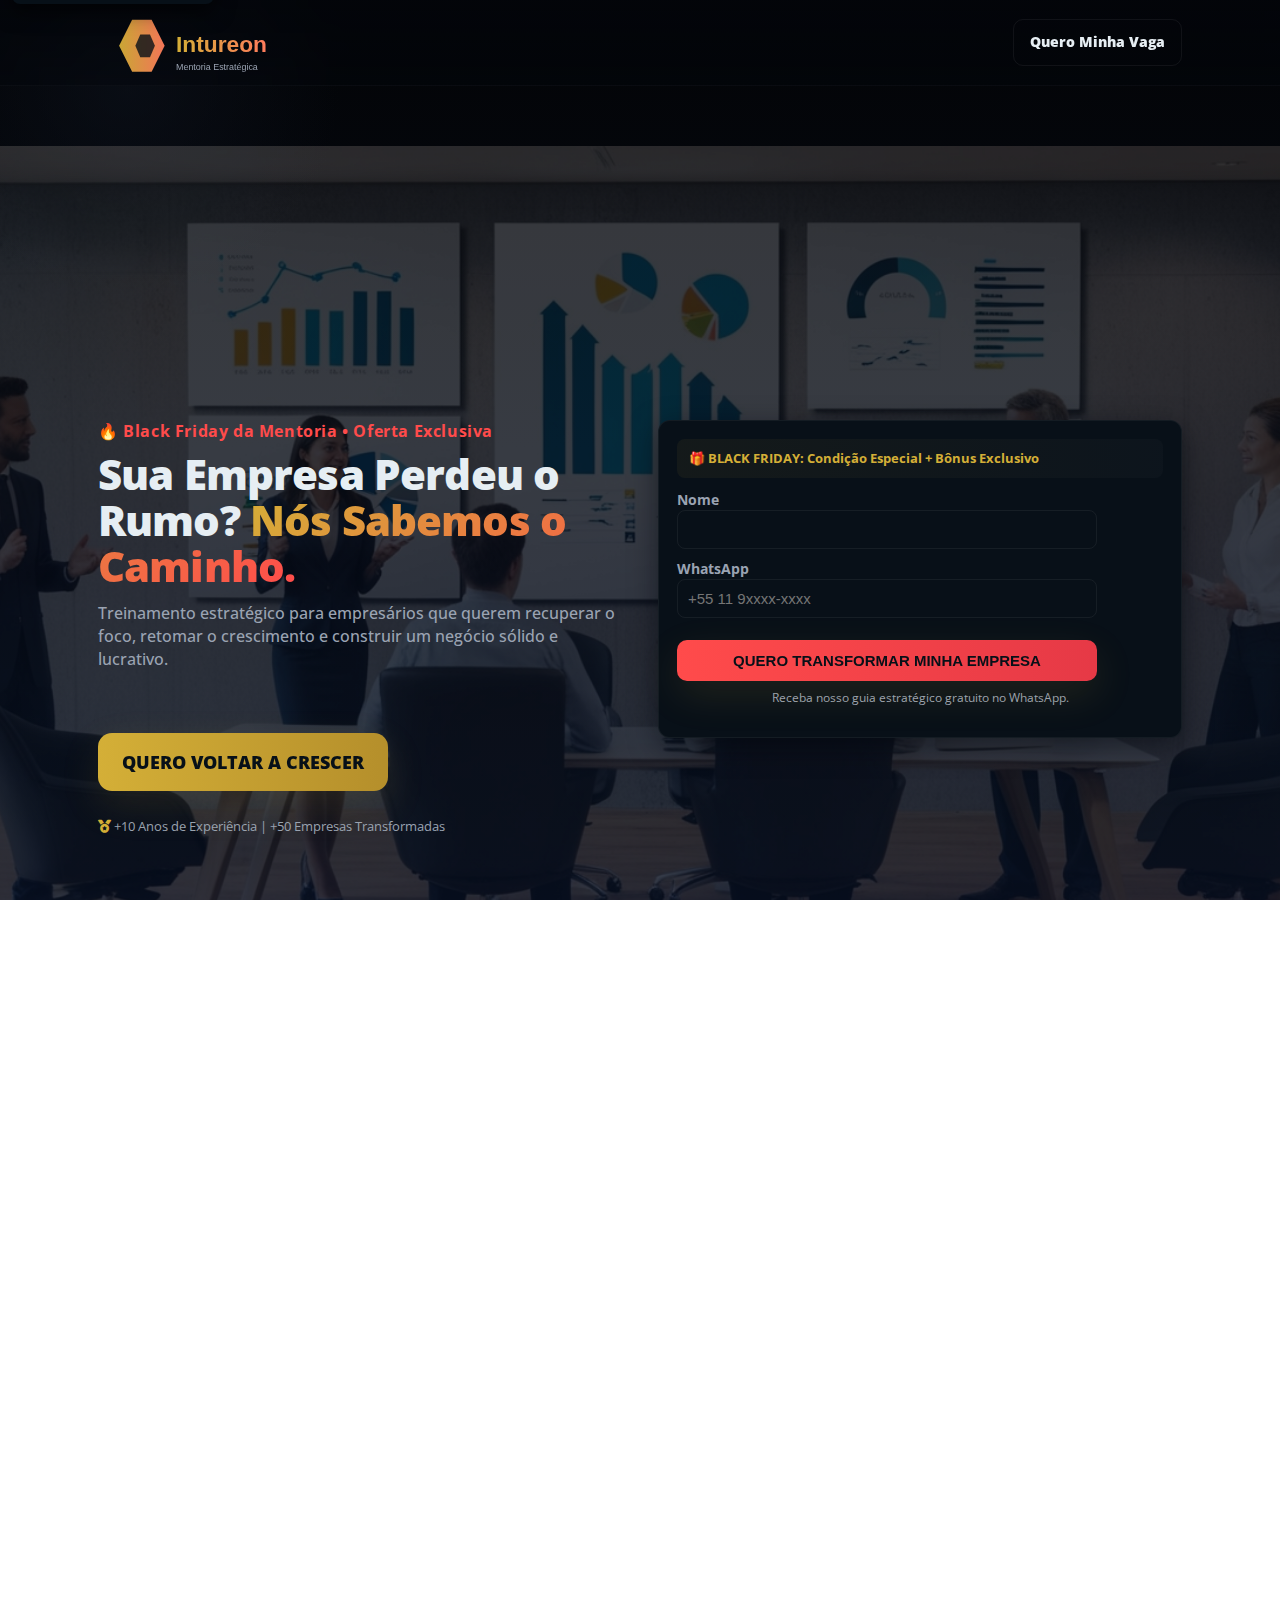
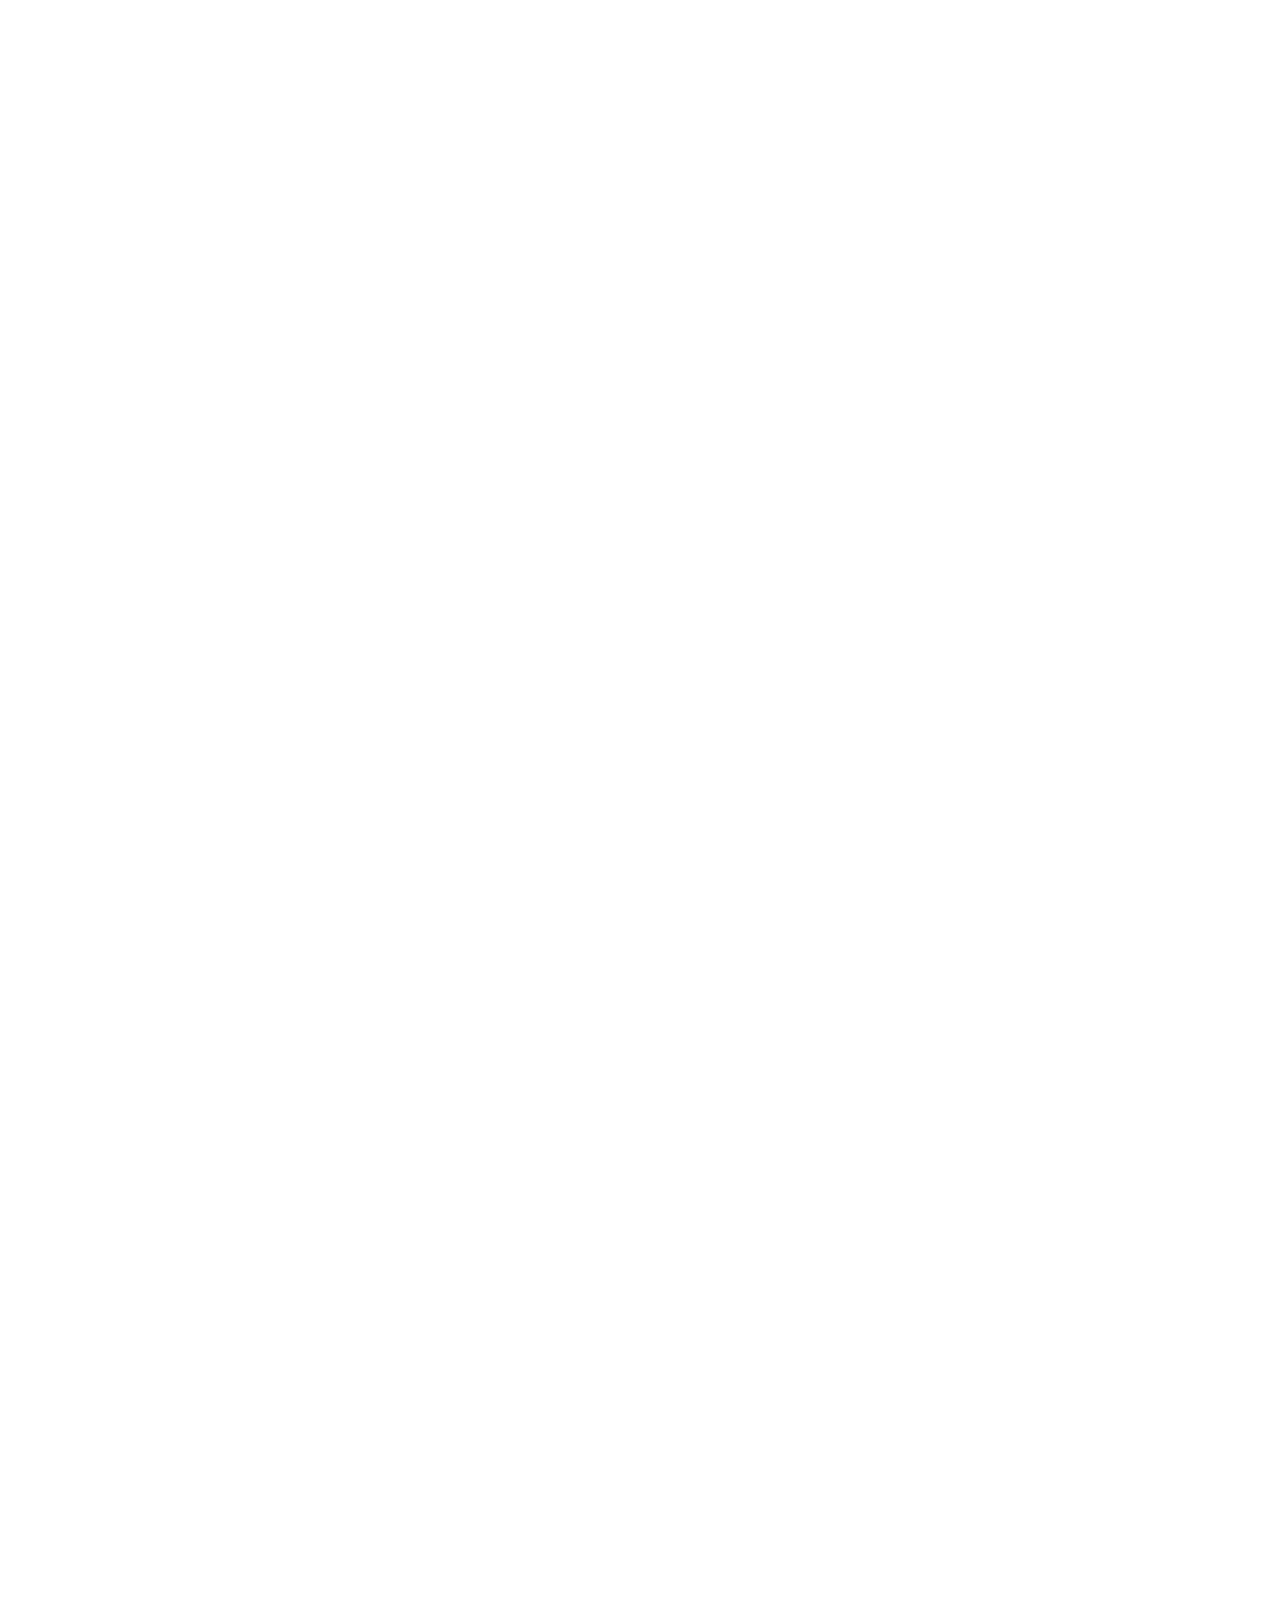
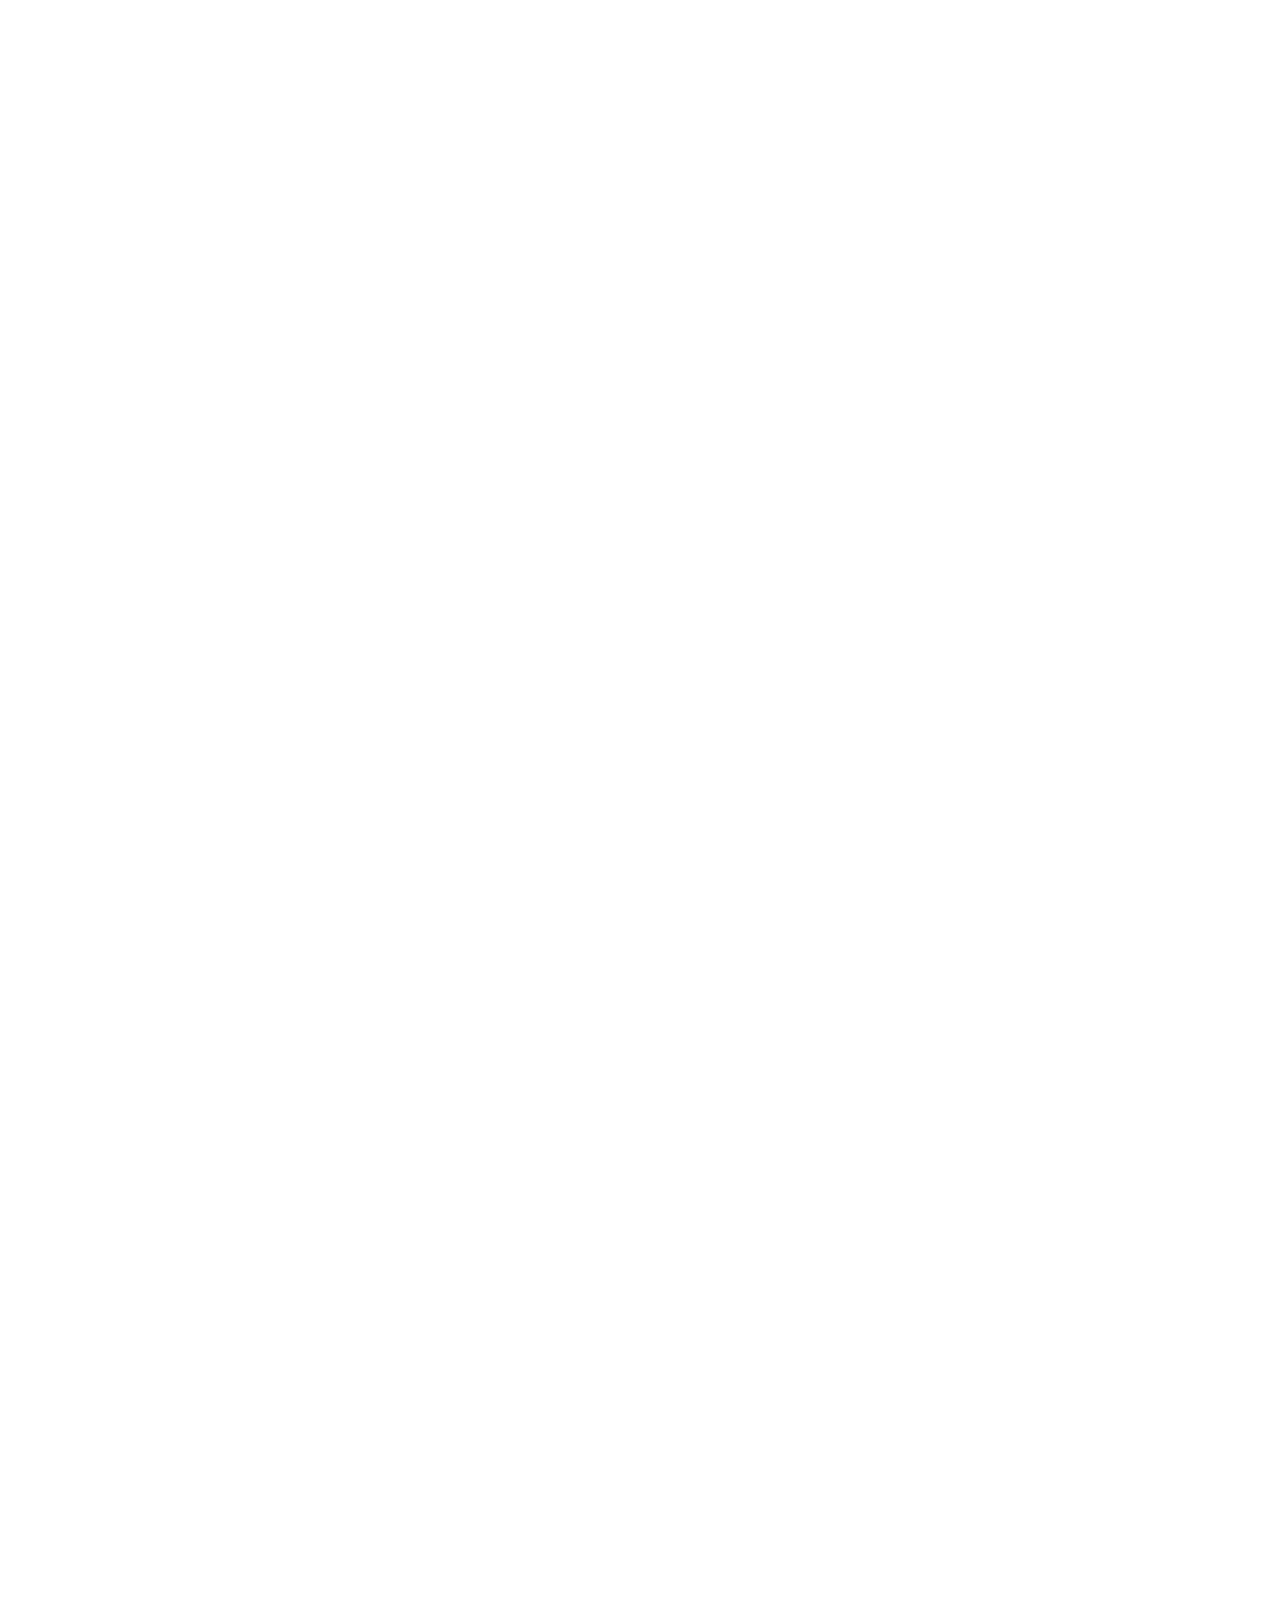
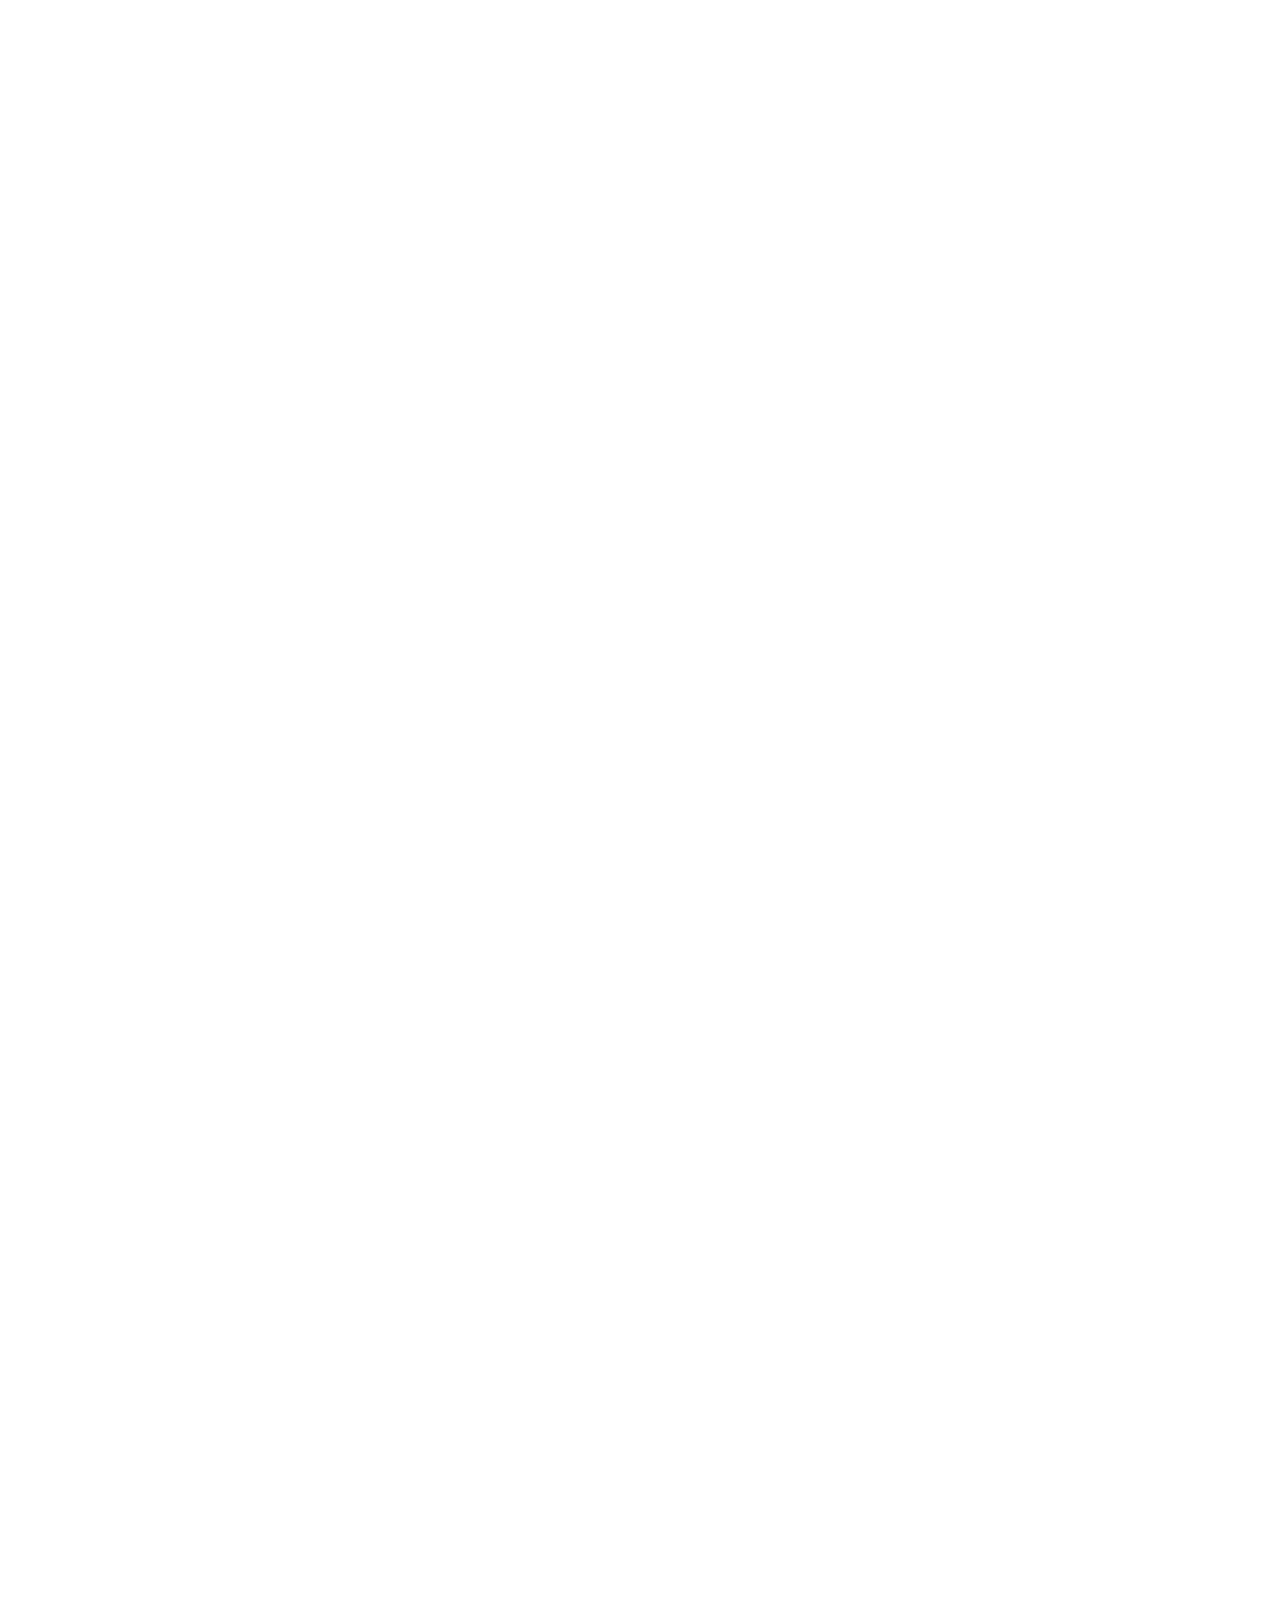
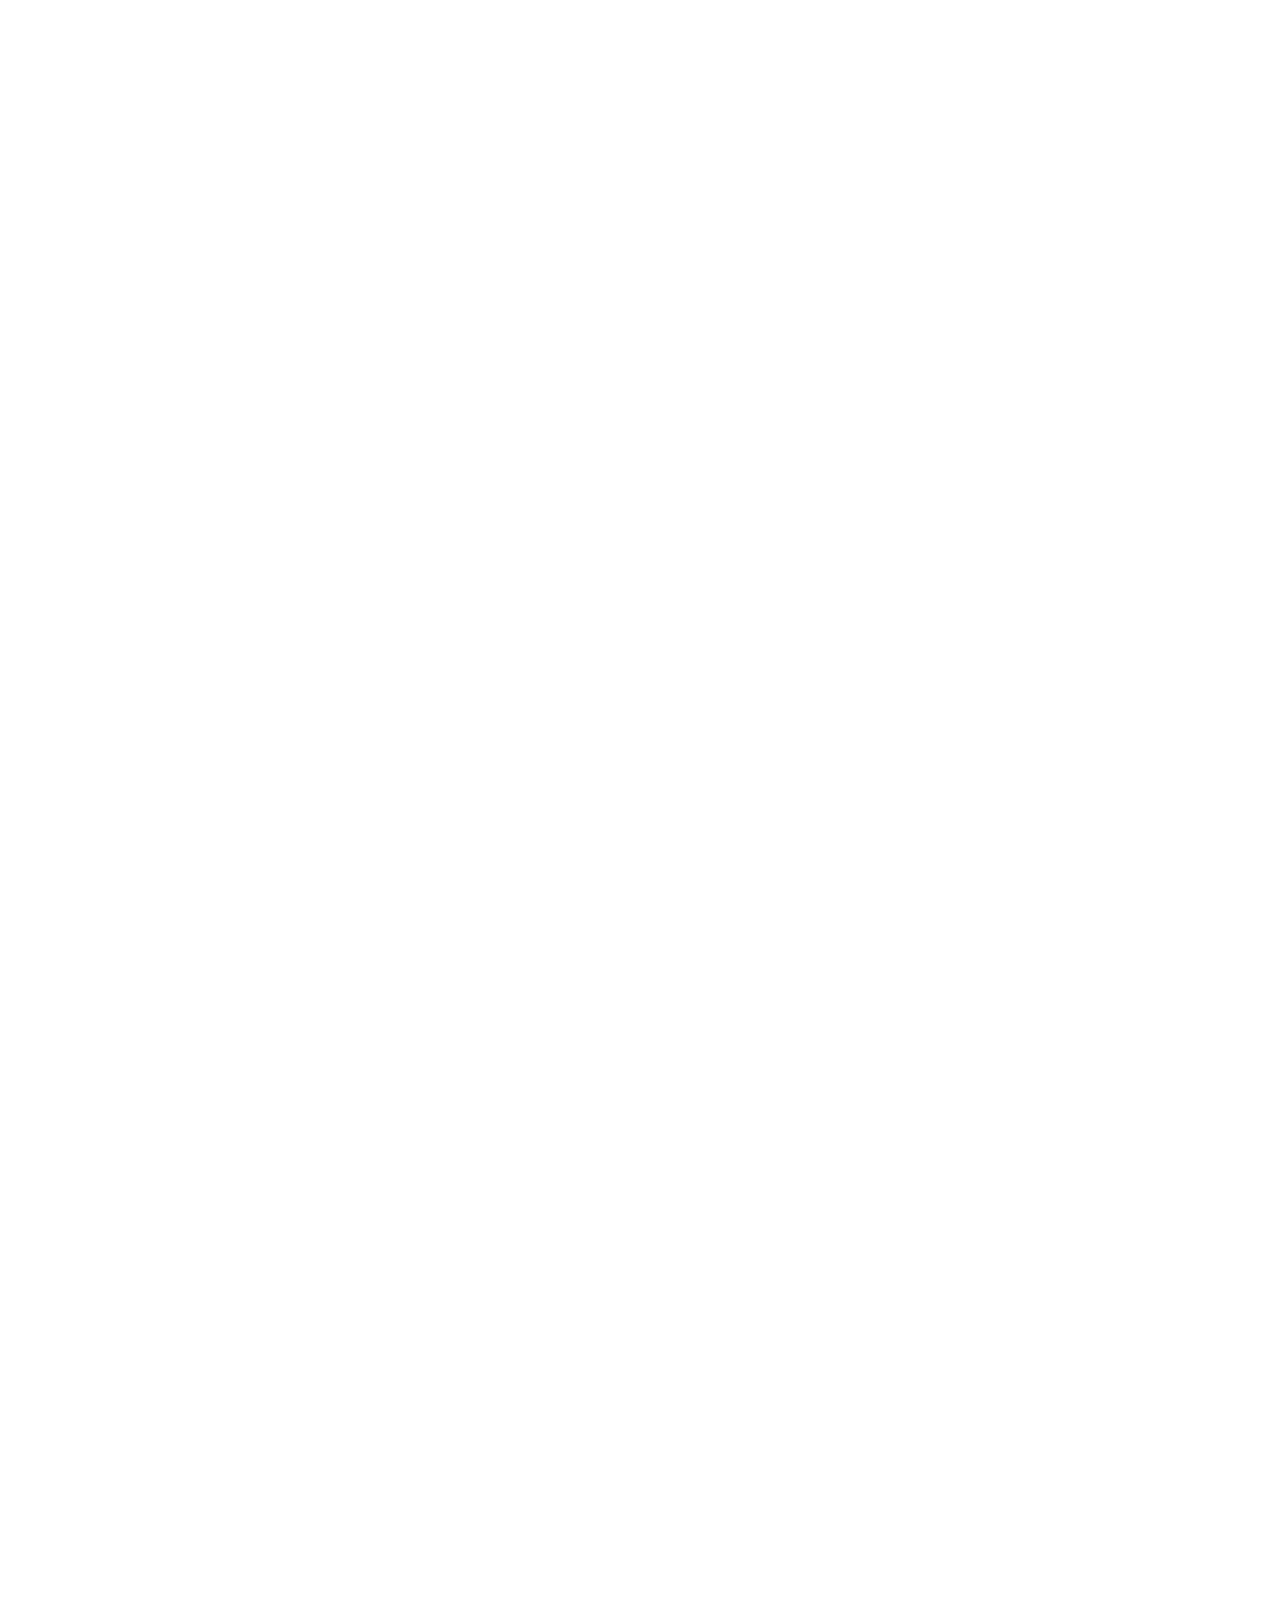
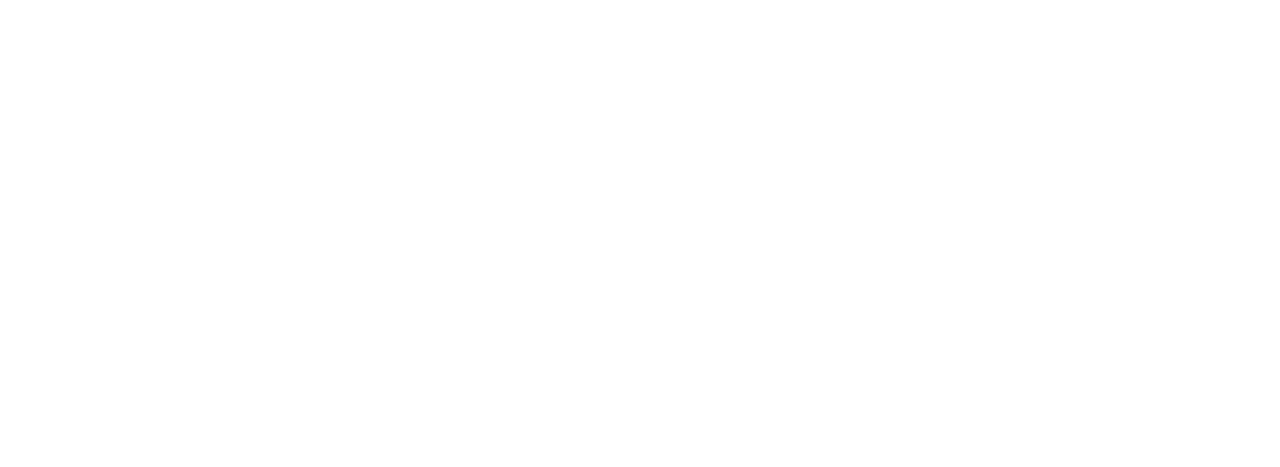
<file: index.html>
<!DOCTYPE html>
<html lang="pt-BR">
  <head>
    <meta charset="utf-8" />
    <meta name="viewport" content="width=device-width, initial-scale=1" />
    <title>Intureon — Mentoria Estratégica (Black Friday)</title>
    <meta
      name="description"
      content="Mentoria estratégica para fundadores e CEOs — crescimento acelerado, gestão e times. Oferta Black Friday."
    />
    <link rel="preconnect" href="https://fonts.googleapis.com" />
    <link rel="preconnect" href="https://fonts.gstatic.com" crossorigin />
    <link
      href="https://fonts.googleapis.com/css2?family=Poppins:wght@400;600;700&family=Open+Sans+Condensed:wght@700&display=swap"
      rel="stylesheet"
    />

    <meta property="og:site_name" content="Intureon" />
    <meta
      property="og:title"
      content="BLACK FRIDAY INTUREON — Mentoria de Gestão"
    />
    <meta
      property="og:description"
      content="Mentoria de Gestão Intureon — Vagas limitadas. Entre no Grupo VIP do WhatsApp e garanta a oferta da Black Friday."
    />
    <meta property="og:type" content="website" />
    <meta property="og:image" content="/assets/presente.jpeg" />
    <meta name="twitter:card" content="summary_large_image" />

    <link
      rel="stylesheet"
      href="https://cdnjs.cloudflare.com/ajax/libs/font-awesome/6.4.0/css/all.min.css"
    />
    <link rel="stylesheet" href="assets/styles.css" />

   <style>
        /* NOVA REGRA: Força o Header a ter no mínimo a altura da tela */
        .hero {
            min-height: 100vh; /* Ocupa 100% da altura visível da tela */
            display: flex; /* Garante que o conteúdo interno use o 100% */
            flex-direction: column;
            justify-content: center; /* Centraliza o conteúdo (hero-inner) verticalmente */
        }
        
        /* ... (Mantenha as regras anteriores aqui) ... */
        @media (min-width: 980px) {
        .hero-inner {
          /* 50% para cada coluna (1fr / 1fr) */
          grid-template-columns: 1fr 1fr !important; 
          gap: 36px !important;
            }
        }
        /* ... (Mantenha o restante do CSS aqui) ... */
    </style>
</head>
  </head>
  <body class="root-font">
    <a href="#main" class="skip-link">Pular para o conteúdo</a>

    <header class="site-header">
      <div class="container header-inner">
        <a href="#" class="brand">
          <img
            src="assets/logo.svg"
            alt="Intureon"
            class="logo-lg"
            loading="lazy"
          />
        </a>
        <nav class="header-actions">
          <a class="btn ghost small" href="#lead-form-hero">Quero Minha Vaga</a>
        </nav>
      </div>
    </header>

    <header class="hero">
      <div class="hero-decor"></div>
      <div class="container hero-inner half-video">
        <div class="hero-copy" style="padding-right:0;">
          <p class="eyebrow" style="color: var(--accent-2); margin-bottom:8px;">🔥 Black Friday da Mentoria • Oferta Exclusiva</p>
          <h1 style="font-size: clamp(28px, 4.2vw, 42px); line-height:1.1; margin-bottom:12px;">
            Sua Empresa Perdeu o Rumo? <span style="background: linear-gradient(135deg, var(--accent) 0%, var(--accent-2) 100%); -webkit-background-clip: text; -webkit-text-fill-color: transparent; background-clip: text;">Nós Sabemos o Caminho.</span>
          </h1>
          <p class="lead" style="margin-bottom:20px;">Treinamento estratégico para empresários que querem recuperar o foco, retomar o crescimento e construir um negócio sólido e lucrativo.</p>
          <div class="hero-ctas" style="margin-bottom:10px;">
            <a class="btn primary" id="cta-reserve" href="#lead-form-hero" style="font-size:18px; padding:16px 24px;">QUERO VOLTAR A CRESCER</a>
          </div>
          <div class="trust" style="margin-top:16px;"><i class="fa-solid fa-medal" style="color: var(--accent);"></i> +10 Anos de Experiência | +50 Empresas Transformadas</div>
        </div>
        <aside class="hero-card" id="card-column" style="display:flex; flex-direction:column; gap:16px; padding:0; background:none; box-shadow:none; border:none; align-self:stretch; justify-content:flex-start;">
          <div class="card" id="lead-form-hero" style="background: var(--panel); border:1px solid rgba(255,255,255,0.05); padding:18px; width:100%;">
            <div class="form-scarcity" style="margin-bottom:12px; color: var(--accent);">🎁 BLACK FRIDAY: Condição Especial + Bônus Exclusivo</div>
            <form class="mini-form lead-form" novalidate role="form" onsubmit="redirectToWhatsapp(event)">
              <label>Nome
                <input type="text" name="leadName" required />
              </label>
              <label>WhatsApp
                <input type="tel" name="leadPhone" placeholder="+55 11 9xxxx-xxxx" required />
              </label>
              <div class="form-actions" style="margin-top:12px;">
                <button class="btn primary block" type="submit" style="background: linear-gradient(90deg, var(--accent-2), #e63946);">QUERO TRANSFORMAR MINHA EMPRESA</button>
              </div>
            </form>
            <p class="muted" style="font-size:12px; text-align:center; margin-top:8px;">Receba nosso guia estratégico gratuito no WhatsApp.</p>
          </div>
        </aside>
      </div>
    </header>

    <main id="main" tabindex="-1">
      <!-- Seção: Problema da Persona -->
      <section class="section container" style="padding-top: 60px; padding-bottom: 40px;">
        <div style="text-align: center; max-width: 800px; margin: 0 auto 48px;">
          <h2 style="font-size: 36px; font-weight: 700; margin-bottom: 16px; line-height: 1.2;">
            Você Sente que Sua Empresa <span style="background: linear-gradient(135deg, var(--accent-2) 0%, #ff6b6b 100%); -webkit-background-clip: text; -webkit-text-fill-color: transparent; background-clip: text;">Perdeu a Direção?</span>
          </h2>
          <p class="lead" style="font-size: 18px; color: rgba(255, 255, 255, 0.8); margin: 0;">
            Se você já se sentiu assim, saiba que não está sozinho. Entendemos sua frustração.
          </p>
        </div>

        <div class="problems-grid" style="display: grid; grid-template-columns: repeat(auto-fit, minmax(300px, 1fr)); gap: 24px; margin-top: 32px;">
          <div class="problem-card" style="padding: 28px; background: rgba(255, 255, 255, 0.03); border-radius: 16px; border: 1px solid rgba(212, 175, 55, 0.1);">
            <div style="width: 48px; height: 48px; border-radius: 50%; background: linear-gradient(135deg, rgba(212, 175, 55, 0.2), rgba(233, 69, 96, 0.2)); display: flex; align-items: center; justify-content: center; margin-bottom: 16px;">
              <i class="fa-solid fa-compass" style="color: var(--accent); font-size: 22px;"></i>
            </div>
            <h4 style="font-size: 18px; font-weight: 700; margin-bottom: 12px; color: white;">Perdeu o Foco e a Clareza</h4>
            <p style="font-size: 15px; line-height: 1.6; color: rgba(255, 255, 255, 0.7); margin: 0;">
              Não sabe mais qual direção tomar, vive apagando incêndios e sente que está apenas sobrevivendo, não crescendo.
            </p>
          </div>

          <div class="problem-card" style="padding: 28px; background: rgba(255, 255, 255, 0.03); border-radius: 16px; border: 1px solid rgba(212, 175, 55, 0.1);">
            <div style="width: 48px; height: 48px; border-radius: 50%; background: linear-gradient(135deg, rgba(212, 175, 55, 0.2), rgba(233, 69, 96, 0.2)); display: flex; align-items: center; justify-content: center; margin-bottom: 16px;">
              <i class="fa-solid fa-chart-line-down" style="color: var(--accent); font-size: 22px;"></i>
            </div>
            <h4 style="font-size: 18px; font-weight: 700; margin-bottom: 12px; color: white;">Resultados Estagnaram</h4>
            <p style="font-size: 15px; line-height: 1.6; color: rgba(255, 255, 255, 0.7); margin: 0;">
              O faturamento não cresce como antes, as margens estão apertadas e você não consegue identificar onde está o problema.
            </p>
          </div>

          <div class="problem-card" style="padding: 28px; background: rgba(255, 255, 255, 0.03); border-radius: 16px; border: 1px solid rgba(212, 175, 55, 0.1);">
            <div style="width: 48px; height: 48px; border-radius: 50%; background: linear-gradient(135deg, rgba(212, 175, 55, 0.2), rgba(233, 69, 96, 0.2)); display: flex; align-items: center; justify-content: center; margin-bottom: 16px;">
              <i class="fa-solid fa-users-slash" style="color: var(--accent); font-size: 22px;"></i>
            </div>
            <h4 style="font-size: 18px; font-weight: 700; margin-bottom: 12px; color: white;">Equipe Desmotivada</h4>
            <p style="font-size: 15px; line-height: 1.6; color: rgba(255, 255, 255, 0.7); margin: 0;">
              Sente que trabalha sozinho, que ninguém veste a camisa e que precisa fazer tudo para as coisas acontecerem.
            </p>
          </div>

          <div class="problem-card" style="padding: 28px; background: rgba(255, 255, 255, 0.03); border-radius: 16px; border: 1px solid rgba(212, 175, 55, 0.1);">
            <div style="width: 48px; height: 48px; border-radius: 50%; background: linear-gradient(135deg, rgba(212, 175, 55, 0.2), rgba(233, 69, 96, 0.2)); display: flex; align-items: center; justify-content: center; margin-bottom: 16px;">
              <i class="fa-solid fa-gears" style="color: var(--accent); font-size: 22px;"></i>
            </div>
            <h4 style="font-size: 18px; font-weight: 700; margin-bottom: 12px; color: white;">Processos Desorganizados</h4>
            <p style="font-size: 15px; line-height: 1.6; color: rgba(255, 255, 255, 0.7); margin: 0;">
              Falta estrutura, cada dia é uma surpresa diferente e você não tem controle sobre o que realmente acontece no negócio.
            </p>
          </div>

          <div class="problem-card" style="padding: 28px; background: rgba(255, 255, 255, 0.03); border-radius: 16px; border: 1px solid rgba(212, 175, 55, 0.1);">
            <div style="width: 48px; height: 48px; border-radius: 50%; background: linear-gradient(135deg, rgba(212, 175, 55, 0.2), rgba(233, 69, 96, 0.2)); display: flex; align-items: center; justify-content: center; margin-bottom: 16px;">
              <i class="fa-solid fa-clock" style="color: var(--accent); font-size: 22px;"></i>
            </div>
            <h4 style="font-size: 18px; font-weight: 700; margin-bottom: 12px; color: white;">Trabalha Demais, Lucra de Menos</h4>
            <p style="font-size: 15px; line-height: 1.6; color: rgba(255, 255, 255, 0.7); margin: 0;">
              Dedica 12, 14 horas por dia, mas o retorno não reflete todo esse esforço. Está exausto.
            </p>
          </div>

          <div class="problem-card" style="padding: 28px; background: rgba(255, 255, 255, 0.03); border-radius: 16px; border: 1px solid rgba(212, 175, 55, 0.1);">
            <div style="width: 48px; height: 48px; border-radius: 50%; background: linear-gradient(135deg, rgba(212, 175, 55, 0.2), rgba(233, 69, 96, 0.2)); display: flex; align-items: center; justify-content: center; margin-bottom: 16px;">
              <i class="fa-solid fa-circle-question" style="color: var(--accent); font-size: 22px;"></i>
            </div>
            <h4 style="font-size: 18px; font-weight: 700; margin-bottom: 12px; color: white;">Não Sabe o Próximo Passo</h4>
            <p style="font-size: 15px; line-height: 1.6; color: rgba(255, 255, 255, 0.7); margin: 0;">
              Tentou de tudo, mas nada funciona. Precisa de uma estratégia clara, mas não sabe por onde começar.
            </p>
          </div>
        </div>

        <div style="text-align: center; margin-top: 48px;">
          <p style="font-size: 20px; font-weight: 600; color: var(--accent); margin-bottom: 16px;">
            Se você se identificou com pelo menos 3 desses pontos...
          </p>
          <p style="font-size: 18px; color: rgba(255, 255, 255, 0.8); margin: 0;">
            <strong style="color: white;">Está na hora de agir.</strong> A Intureon foi criada exatamente para isso.
          </p>
        </div>
      </section>

      <!-- Seção: Depoimentos -->
      <section
        class="container"
        aria-label="Depoimentos de clientes"
        style="padding-top: 60px; padding-bottom: 60px"
      >
        <div style="text-align: center; margin-bottom: 48px;">
          <span style="display: inline-block; padding: 8px 24px; background: linear-gradient(135deg, var(--accent), var(--accent-2)); color: white; border-radius: 50px; font-size: 14px; font-weight: 600; letter-spacing: 0.5px; margin-bottom: 16px;">Histórias Reais</span>
          <h2 style="font-size: 36px; font-weight: 800; margin: 0 0 16px 0; line-height: 1.2;">
            Empresários Que <span style="background: linear-gradient(135deg, var(--accent) 0%, var(--accent-2) 100%); -webkit-background-clip: text; -webkit-text-fill-color: transparent; background-clip: text;">Retomaram o Controle</span>
          </h2>
          <p style="font-size: 18px; color: rgba(255, 255, 255, 0.8); margin: 0;">
            Veja como a metodologia Intureon transformou empresas que estavam na mesma situação que a sua.
          </p>
        </div>
        <div
          class="testimonials"
          style="
            display: grid;
            grid-template-columns: repeat(auto-fit, minmax(280px, 1fr));
            gap: 24px;
          "
        >
          <div class="card" style="padding: 32px; background: rgba(255, 255, 255, 0.04); border: 1px solid rgba(212, 175, 55, 0.15);">
            <div style="margin-bottom: 20px;">
              <div style="display: flex; gap: 4px; margin-bottom: 16px;">
                <i class="fa-solid fa-star" style="color: var(--accent); font-size: 16px;"></i>
                <i class="fa-solid fa-star" style="color: var(--accent); font-size: 16px;"></i>
                <i class="fa-solid fa-star" style="color: var(--accent); font-size: 16px;"></i>
                <i class="fa-solid fa-star" style="color: var(--accent); font-size: 16px;"></i>
                <i class="fa-solid fa-star" style="color: var(--accent); font-size: 16px;"></i>
              </div>
              <p style="font-size: 16px; line-height: 1.6; color: rgba(255, 255, 255, 0.85); margin: 0; font-style: italic;">
                "Eu estava completamente perdida. Não sabia mais o que fazer para a empresa crescer. A Intureon me devolveu a clareza que eu precisava. Hoje tenho processos claros, equipe alinhada e voltei a ter lucro real."
              </p>
            </div>
            <div style="display: flex; gap: 14px; align-items: center;">
              <div style="width: 56px; height: 56px; border-radius: 50%; background: linear-gradient(135deg, var(--accent), var(--accent-2)); display: flex; align-items: center; justify-content: center; font-weight: 700; color: white; font-size: 18px;">
                CM
              </div>
              <div>
                <strong style="display: block; font-size: 16px; color: white; margin-bottom: 4px;">Carla Mendes</strong>
                <div style="font-size: 14px; color: var(--muted);">CEO • Empresa de Tecnologia</div>
              </div>
            </div>
          </div>
          
          <div class="card" style="padding: 32px; background: rgba(255, 255, 255, 0.04); border: 1px solid rgba(212, 175, 55, 0.15);">
            <div style="margin-bottom: 20px;">
              <div style="display: flex; gap: 4px; margin-bottom: 16px;">
                <i class="fa-solid fa-star" style="color: var(--accent); font-size: 16px;"></i>
                <i class="fa-solid fa-star" style="color: var(--accent); font-size: 16px;"></i>
                <i class="fa-solid fa-star" style="color: var(--accent); font-size: 16px;"></i>
                <i class="fa-solid fa-star" style="color: var(--accent); font-size: 16px;"></i>
                <i class="fa-solid fa-star" style="color: var(--accent); font-size: 16px;"></i>
              </div>
              <p style="font-size: 16px; line-height: 1.6; color: rgba(255, 255, 255, 0.85); margin: 0; font-style: italic;">
                "Trabalhava 14 horas por dia e não via resultado. Com a mentoria, reestruturei a operação, deleguei com segurança e hoje tenho uma empresa que funciona sem depender só de mim. Mudou tudo."
              </p>
            </div>
            <div style="display: flex; gap: 14px; align-items: center;">
              <div style="width: 56px; height: 56px; border-radius: 50%; background: linear-gradient(135deg, var(--accent), var(--accent-2)); display: flex; align-items: center; justify-content: center; font-weight: 700; color: white; font-size: 18px;">
                RS
              </div>
              <div>
                <strong style="display: block; font-size: 16px; color: white; margin-bottom: 4px;">Roberto Silva</strong>
                <div style="font-size: 14px; color: var(--muted);">Fundador • Indústria de Alimentos</div>
              </div>
            </div>
          </div>
          
          <div class="card" style="padding: 32px; background: rgba(255, 255, 255, 0.04); border: 1px solid rgba(212, 175, 55, 0.15);">
            <div style="margin-bottom: 20px;">
              <div style="display: flex; gap: 4px; margin-bottom: 16px;">
                <i class="fa-solid fa-star" style="color: var(--accent); font-size: 16px;"></i>
                <i class="fa-solid fa-star" style="color: var(--accent); font-size: 16px;"></i>
                <i class="fa-solid fa-star" style="color: var(--accent); font-size: 16px;"></i>
                <i class="fa-solid fa-star" style="color: var(--accent); font-size: 16px;"></i>
                <i class="fa-solid fa-star" style="color: var(--accent); font-size: 16px;"></i>
              </div>
              <p style="font-size: 16px; line-height: 1.6; color: rgba(255, 255, 255, 0.85); margin: 0; font-style: italic;">
                "Estava presa no operacional, sem tempo para pensar estrategicamente. O treinamento me ensinou a estruturar processos e a liderar de verdade. Em 6 meses, dobramos o faturamento e reduzi minha carga em 40%."
              </p>
            </div>
            <div style="display: flex; gap: 14px; align-items: center;">
              <div style="width: 56px; height: 56px; border-radius: 50%; background: linear-gradient(135deg, var(--accent), var(--accent-2)); display: flex; align-items: center; justify-content: center; font-weight: 700; color: white; font-size: 18px;">
                JA
              </div>
              <div>
                <strong style="display: block; font-size: 16px; color: white; margin-bottom: 4px;">Júlia Almeida</strong>
                <div style="font-size: 14px; color: var(--muted);">Diretora • Empresa de Consultoria</div>
              </div>
            </div>
          </div>
        </div>
      </section>
            display: grid;
            grid-template-columns: repeat(auto-fit, minmax(220px, 1fr));
            gap: 14px;
          "
        >
          <div class="card">
            <div style="display: flex; gap: 12px; align-items: center">
              <div
                style="
                  width: 56px;
                  height: 56px;
                  border-radius: 8px;
                  background: #e9eef0;
                  display: flex;
                  align-items: center;
                  justify-content: center;
                  font-weight: 700;
                  color: #0b3;
                "
              >
                AP
              </div>
              <div>
                <strong>“Aumentamos margem em 27% em 3 meses”</strong>
                <div class="muted">Ana Paula — CEO, Indústria XYZ</div>
              </div>
            </div>
          </div>
          <div class="card">
            <div style="display: flex; gap: 12px; align-items: center">
              <div
                style="
                  width: 56px;
                  height: 56px;
                  border-radius: 8px;
                  background: #e9eef0;
                  display: flex;
                  align-items: center;
                  justify-content: center;
                  font-weight: 700;
                  color: #0b3;
                "
              >
                RS
              </div>
              <div>
                <strong
                  >“Fluxo de caixa estabilizado e crescimento
                  consistente”</strong
                >
                <div class="muted">Ricardo Sousa — Fundador, Serviços ABC</div>
              </div>
            </div>
          </div>
          <div class="card">
            <div style="display: flex; gap: 12px; align-items: center">
              <div
                style="
                  width: 56px;
                  height: 56px;
                  border-radius: 8px;
                  background: #e9eef0;
                  display: flex;
                  align-items: center;
                  justify-content: center;
                  font-weight: 700;
                  color: #0b3;
                "
              >
                ML
              </div>
              <div>
                <strong>"Equipe mais alinhada e decisões mais rápidas"</strong>
                <div class="muted">Marina Lopes — COO, TechStart</div>
              </div>
            </div>
          </div>
        </div>
      </section>

      <!-- Seção CTA Intermediário -->
      <section class="container" style="padding: 60px 28px; text-align: center; background: linear-gradient(135deg, rgba(212, 175, 55, 0.08), rgba(233, 69, 96, 0.08)); border-radius: 20px; margin-bottom: 60px;">
        <h3 style="font-size: 32px; font-weight: 800; margin-bottom: 16px; line-height: 1.2;">
          Pronto Para <span style="background: linear-gradient(135deg, var(--accent) 0%, var(--accent-2) 100%); -webkit-background-clip: text; -webkit-text-fill-color: transparent; background-clip: text;">Retomar o Controle?</span>
        </h3>
        <p style="font-size: 19px; color: rgba(255, 255, 255, 0.8); margin-bottom: 32px; max-width: 700px; margin-left: auto; margin-right: auto;">
          Dê o primeiro passo agora. Receba nosso guia estratégico gratuito e descubra como transformar sua empresa.
        </p>
        <a href="#lead-form-hero" class="btn primary" style="display: inline-flex; align-items: center; gap: 12px; padding: 18px 40px; font-size: 17px; font-weight: 700;">
          <i class="fa-solid fa-arrow-right"></i>
          QUERO VOLTAR A CRESCER
        </a>
      </section>

      <!-- Seção: O Caminho da Intureon -->
      <section class="section container" style="padding: 80px 28px; background: linear-gradient(135deg, rgba(212, 175, 55, 0.05), rgba(233, 69, 96, 0.05)); border-radius: 24px; margin-bottom: 60px;">
        <div style="text-align: center; max-width: 900px; margin: 0 auto 60px;">
          <span style="display: inline-block; padding: 8px 24px; background: linear-gradient(135deg, var(--accent-2), #ff6b6b); color: white; border-radius: 50px; font-size: 14px; font-weight: 600; letter-spacing: 0.5px; margin-bottom: 20px;">Nossa Metodologia</span>
          <h2 style="font-size: 38px; font-weight: 800; margin-bottom: 20px; line-height: 1.2;">
            <span style="background: linear-gradient(135deg, var(--accent) 0%, var(--accent-2) 100%); -webkit-background-clip: text; -webkit-text-fill-color: transparent; background-clip: text;">O Caminho da Intureon:</span><br>
            De Perdido a No Controle
          </h2>
          <p style="font-size: 19px; line-height: 1.6; color: rgba(255, 255, 255, 0.85); margin: 0;">
            Nosso treinamento foi desenhado para empresários que querem sair da zona de incerteza e construir um negócio estruturado, lucrativo e escalável. Veja como funciona:
          </p>
        </div>

        <div style="display: grid; grid-template-columns: repeat(auto-fit, minmax(280px, 1fr)); gap: 32px; margin-bottom: 48px;">
          <!-- Pilar 1 -->
          <div style="background: rgba(255, 255, 255, 0.04); padding: 36px; border-radius: 20px; border: 1px solid rgba(212, 175, 55, 0.15); text-align: center;">
            <div style="width: 72px; height: 72px; margin: 0 auto 24px; border-radius: 50%; background: linear-gradient(135deg, rgba(212, 175, 55, 0.3), rgba(233, 69, 96, 0.3)); display: flex; align-items: center; justify-content: center;">
              <i class="fa-solid fa-bullseye" style="font-size: 32px; color: var(--accent);"></i>
            </div>
            <h3 style="font-size: 22px; font-weight: 700; margin-bottom: 14px; color: white;">1. Clareza Estratégica</h3>
            <p style="font-size: 16px; line-height: 1.6; color: rgba(255, 255, 255, 0.75); margin: 0;">
              Identificamos onde sua empresa está, definimos aonde você quer chegar e traçamos o caminho mais direto. Você volta a ter <strong style="color: var(--accent);">foco e direção</strong>.
            </p>
          </div>

          <!-- Pilar 2 -->
          <div style="background: rgba(255, 255, 255, 0.04); padding: 36px; border-radius: 20px; border: 1px solid rgba(212, 175, 55, 0.15); text-align: center;">
            <div style="width: 72px; height: 72px; margin: 0 auto 24px; border-radius: 50%; background: linear-gradient(135deg, rgba(212, 175, 55, 0.3), rgba(233, 69, 96, 0.3)); display: flex; align-items: center; justify-content: center;">
              <i class="fa-solid fa-layer-group" style="font-size: 32px; color: var(--accent);"></i>
            </div>
            <h3 style="font-size: 22px; font-weight: 700; margin-bottom: 14px; color: white;">2. Estruturação de Processos</h3>
            <p style="font-size: 16px; line-height: 1.6; color: rgba(255, 255, 255, 0.75); margin: 0;">
              Implementamos sistemas e rotinas que trazem <strong style="color: var(--accent);">previsibilidade e controle</strong>. Sua empresa passa a funcionar sem depender só de você.
            </p>
          </div>

          <!-- Pilar 3 -->
          <div style="background: rgba(255, 255, 255, 0.04); padding: 36px; border-radius: 20px; border: 1px solid rgba(212, 175, 55, 0.15); text-align: center;">
            <div style="width: 72px; height: 72px; margin: 0 auto 24px; border-radius: 50%; background: linear-gradient(135deg, rgba(212, 175, 55, 0.3), rgba(233, 69, 96, 0.3)); display: flex; align-items: center; justify-content: center;">
              <i class="fa-solid fa-chart-line" style="font-size: 32px; color: var(--accent);"></i>
            </div>
            <h3 style="font-size: 22px; font-weight: 700; margin-bottom: 14px; color: white;">3. Crescimento Sustentável</h3>
            <p style="font-size: 16px; line-height: 1.6; color: rgba(255, 255, 255, 0.75); margin: 0;">
              Aplicamos estratégias comprovadas de <strong style="color: var(--accent);">gestão financeira, vendas e pessoas</strong> para que sua empresa cresça de forma sólida e lucrativa.
            </p>
          </div>

          <!-- Pilar 4 -->
          <div style="background: rgba(255, 255, 255, 0.04); padding: 36px; border-radius: 20px; border: 1px solid rgba(212, 175, 55, 0.15); text-align: center;">
            <div style="width: 72px; height: 72px; margin: 0 auto 24px; border-radius: 50%; background: linear-gradient(135deg, rgba(212, 175, 55, 0.3), rgba(233, 69, 96, 0.3)); display: flex; align-items: center; justify-content: center;">
              <i class="fa-solid fa-trophy" style="font-size: 32px; color: var(--accent);"></i>
            </div>
            <h3 style="font-size: 22px; font-weight: 700; margin-bottom: 14px; color: white;">4. Resultados Mensuráveis</h3>
            <p style="font-size: 16px; line-height: 1.6; color: rgba(255, 255, 255, 0.75); margin: 0;">
              Você aprende a medir o que importa, tomar decisões baseadas em dados e <strong style="color: var(--accent);">alcançar metas reais</strong>. O crescimento deixa de ser sorte.
            </p>
          </div>
        </div>

        <div style="text-align: center;">
          <p style="font-size: 20px; font-weight: 600; color: white; margin-bottom: 24px;">
            Este não é apenas mais um curso. É um <span style="color: var(--accent);">sistema completo de transformação empresarial</span>.
          </p>
          <a href="#lead-form-hero" class="btn primary" style="display: inline-flex; align-items: center; gap: 12px; padding: 18px 40px; font-size: 17px; font-weight: 700;">
            <i class="fa-solid fa-rocket"></i>
            QUERO TRANSFORMAR MINHA EMPRESA
          </a>
        </div>
      </section>

      <section class="section engage container lead-capture">
        <div class="ebook-section-modern">
          <div class="ebook-content">
            <div class="ebook-header">
              <span class="ebook-badge">🎁 Bônus Gratuito</span>
              <h2 class="ebook-title">Baixe o eBook Exclusivo de Estratégias de Gestão</h2>
              <p class="ebook-description">
                Receba gratuitamente nosso guia completo com estratégias comprovadas 
                para transformar sua empresa e acelerar o crescimento.
              </p>
            </div>
            
            <div class="ebook-features">
              <div class="feature-item">
                <i class="fa-solid fa-circle-check"></i>
                <span>Metodologias aplicadas em +50 empresas</span>
              </div>
              <div class="feature-item">
                <i class="fa-solid fa-circle-check"></i>
                <span>Ferramentas práticas de implementação</span>
              </div>
              <div class="feature-item">
                <i class="fa-solid fa-circle-check"></i>
                <span>Acesso imediato via WhatsApp</span>
              </div>
            </div>

            <a
              class="btn primary ebook-cta"
              href="#lead-form-hero"
            >
              <i class="fa-solid fa-download"></i>
              <span>BAIXAR EBOOK GRÁTIS AGORA</span>
            </a>
            <p class="ebook-note">
              <i class="fa-solid fa-lock"></i>
              Seus dados estão 100% protegidos
            </p>
          </div>

          <div class="ebook-visual">
            <div class="ebook-card-wrapper">
              <a
                href="#lead-form-hero"
                class="ebook-link"
                aria-label="Baixar eBook gratuito"
              >
                <img
                  src="assets/Estratégias Comprovadas para Transformar sua empresa (1).png"
                  alt="eBook: Estratégias Comprovadas para Transformar sua Empresa"
                  class="ebook-cover"
                  loading="lazy"
                />
                <div class="ebook-shine"></div>
              </a>
              <div class="ebook-stats">
                <div class="stat-item">
                  <span class="stat-number">+2.5K</span>
                  <span class="stat-label">Downloads</span>
                </div>
                <div class="stat-item">
                  <span class="stat-number">4.9★</span>
                  <span class="stat-label">Avaliação</span>
                </div>
              </div>
            </div>

            <div class="results-card">
              <h4>Resultados Reais</h4>
              <ul class="results-list">
                <li>
                  <i class="fa-solid fa-arrow-trend-up"></i>
                  <span>Fluxo de caixa otimizado</span>
                </li>
                <li>
                  <i class="fa-solid fa-chart-line"></i>
                  <span>Implementação de KPIs</span>
                </li>
                <li>
                  <i class="fa-solid fa-users-gear"></i>
                  <span>Cultura de liderança forte</span>
                </li>
              </ul>
            </div>
          </div>
        </div>
      </section>

      <section id="oferta" class="section oferta container">
        <div class="section-header">
          <span class="section-tag">🔥 Black Friday da Mentoria</span>
          <h2 class="section-title">De Empresa Perdida Para Empresa No Controle</h2>
          <p class="section-subtitle">O treinamento que devolve clareza, direção e resultados ao seu negócio</p>
        </div>
        
        <div class="offer-grid-modern">
          <div class="benefits-list">
            <h3 class="benefits-title">Transformações que você alcançará:</h3>
            <div class="benefit-cards">
              <div class="benefit-card">
                <div class="benefit-icon">
                  <i class="fa-solid fa-compass"></i>
                </div>
                <div class="benefit-content">
                  <h4>Clareza Absoluta</h4>
                  <p>De perdido e sem direção → Para empresário com foco estratégico e visão de longo prazo.</p>
                </div>
              </div>
              
              <div class="benefit-card">
                <div class="benefit-icon">
                  <i class="fa-solid fa-chart-line"></i>
                </div>
                <div class="benefit-content">
                  <h4>Crescimento Previsível</h4>
                  <p>De estagnado e sem resultados → Para crescimento consistente e lucratividade sustentável.</p>
                </div>
              </div>
              
              <div class="benefit-card">
                <div class="benefit-icon">
                  <i class="fa-solid fa-gears"></i>
                </div>
                <div class="benefit-content">
                  <h4>Processos Estruturados</h4>
                  <p>De operação caótica → Para empresa organizada com sistemas que funcionam sozinhos.</p>
                </div>
              </div>
              
              <div class="benefit-card">
                <div class="benefit-icon">
                  <i class="fa-solid fa-users-gear"></i>
                </div>
                <div class="benefit-content">
                  <h4>Equipe Alinhada</h4>
                  <p>De time desmotivado → Para equipe engajada que executa com autonomia e excelência.</p>
                </div>
              </div>
              
              <div class="benefit-card">
                <div class="benefit-icon">
                  <i class="fa-solid fa-shield-halved"></i>
                </div>
                <div class="benefit-content">
                  <h4>Segurança nas Decisões</h4>
                  <p>De incerteza paralisante → Para confiança baseada em dados e estratégia validada.</p>
                </div>
              </div>
              
              <div class="benefit-card highlight">
                <div class="benefit-icon">
                  <i class="fa-solid fa-crown"></i>
                </div>
                <div class="benefit-content">
                  <h4>Liderança Estratégica</h4>
                  <p>De operacional exausto → Para líder que trabalha NO negócio, não apenas PARA o negócio.</p>
                </div>
              </div>
            </div>
          </div>
          
          <div class="offer-card-modern">
            <div class="offer-badge-top">
              <span class="badge-icon">🔥</span>
              <span class="badge-text">Black Friday</span>
            </div>
            <h3 class="offer-title">Mentoria Premium Intureon</h3>
            <p class="offer-description">
              Para fundadores e líderes que querem decisões estratégicas assertivas, 
              execução impecável e crescimento consistente.
            </p>
            <div class="offer-details">
              <div class="detail-item">
                <i class="fa-solid fa-calendar"></i>
                <span>Início: Fevereiro 2025</span>
              </div>
              <div class="detail-item">
                <i class="fa-solid fa-users-gear"></i>
                <span>Vagas Limitadas</span>
              </div>
              <div class="detail-item">
                <i class="fa-solid fa-shield-halved"></i>
                <span>Garantia de Resultados</span>
              </div>
            </div>
            <div class="offer-price">
              <p class="price-label">Valor exclusivo revelado no</p>
              <p class="price-cta">Grupo VIP do WhatsApp 🎯</p>
            </div>
            <a
              class="btn primary block offer-cta-btn"
              href="#lead-form-hero"
            >
              <span>QUERO GARANTIR MINHA VAGA</span>
              <i class="fa-solid fa-arrow-right"></i>
            </a>
            <p class="offer-note">
              <i class="fa-solid fa-lock"></i> 
              Sem compromisso. Cancele quando quiser.
            </p>
          </div>
        </div>
      </section>

      <section id="certificate" class="section certificate container">
        <div class="split">
          <div>
            <h2>Certificado de Conclusão</h2>
            <p class="muted">
              Ao concluir a Mentoria Intureon, cada participante recebe um
              certificado de participação assinado. O certificado comprova horas
              de participação e os principais temas trabalhados durante o
              programa.
            </p>

            <ul class="bullets">
              <li>
                <strong>Reconhecimento:</strong> documento digital com o nome do
                participante e data de conclusão.
              </li>
              <li>
                <strong>Aplicabilidade:</strong> ideal para perfis
                profissionais, LinkedIn e apresentações de portfolio.
              </li>
            </ul>
          </div>

          <div>
            <div class="card certificate-preview">
              <div class="preview-wrap">
                <img
                  src="assets/xxxxxxxxx xxxxx.png"
                  alt="Exemplo de certificado Intureon"
                  loading="lazy"
                />
              </div>
            </div>
          </div>
        </div>
      </section>

      <section class="section faq container">
        <h2>Perguntas frequentes</h2>
        <div class="qa">
          <details>
            <summary>Quando começa a Mentoria?</summary>
            <div class="answer">
              O programa de Mentoria Intureon tem previsão de início para a
              primeira quinzena de **Fevereiro**. O cronograma exato será
              comunicado em primeira mão no Grupo VIP do WhatsApp.
            </div>
          </details>
          <details>
            <summary>Qual o valor da oferta Black Friday?</summary>
            <div class="answer">
              O valor promocional exclusivo de Black Friday, que inclui um
              desconto substancial, será revelado **apenas** para os membros do
              nosso Grupo VIP no WhatsApp. Inscreva-se no formulário acima para
              garantir seu acesso e não perder a oportunidade.
            </div>
          </details>
          <details>
            <summary>As aulas são gravadas? Onde posso assistir?</summary>
            <div class="answer">
              Sim, todas as aulas são gravadas e disponibilizadas na plataforma
              Kiwify. Os participantes recebem acesso às gravações após cada
              encontro, podendo revisar o conteúdo a qualquer momento.
            </div>
          </details>
          <details>
            <summary>Posso parcelar o valor?</summary>
            <div class="answer">
              Sim, opções de parcelamento estarão disponíveis. Todas as
              condições de pagamento serão detalhadas no momento da revelação da
              Oferta no Grupo VIP.
            </div>
          </details>
        </div>
      </section>

      <!-- CTA Final -->
      <section class="container" style="padding: 80px 28px; text-align: center; background: linear-gradient(135deg, rgba(212, 175, 55, 0.1), rgba(233, 69, 96, 0.1)); border-radius: 24px; margin-bottom: 60px; position: relative; overflow: hidden;">
        <div style="position: absolute; inset: 0; opacity: 0.05; background: radial-gradient(circle at 30% 50%, var(--accent), transparent 70%);"></div>
        <div style="position: relative; z-index: 1; max-width: 800px; margin: 0 auto;">
          <h2 style="font-size: 42px; font-weight: 900; margin-bottom: 24px; line-height: 1.2;">
            Está Pronto Para <span style="background: linear-gradient(135deg, var(--accent) 0%, var(--accent-2) 100%); -webkit-background-clip: text; -webkit-text-fill-color: transparent; background-clip: text;">Colocar Sua Empresa No Caminho Certo?</span>
          </h2>
          <p style="font-size: 20px; line-height: 1.6; color: rgba(255, 255, 255, 0.85); margin-bottom: 36px;">
            Não deixe mais um dia passar sem ter clareza, direção e um plano estratégico sólido. <strong style="color: white;">Dê o primeiro passo agora</strong> e recupere o controle do seu negócio.
          </p>
          <a href="#lead-form-hero" class="btn primary" style="display: inline-flex; align-items: center; gap: 14px; padding: 20px 48px; font-size: 18px; font-weight: 800; box-shadow: 0 10px 40px rgba(233, 69, 96, 0.4); text-transform: uppercase; letter-spacing: 0.5px;">
            <i class="fa-solid fa-rocket"></i>
            QUERO MINHA EMPRESA NO CAMINHO CERTO
          </a>
          <p style="font-size: 15px; color: rgba(255, 255, 255, 0.6); margin-top: 24px; display: flex; align-items: center; justify-content: center; gap: 8px;">
            <i class="fa-solid fa-shield-halved" style="color: var(--accent);"></i>
            Sem compromisso. Receba o guia gratuito e descubra como transformar sua gestão.
          </p>
        </div>
      </section>
    </main>

    <footer class="site-footer">
      <div class="container">
        <div class="footer-left">
          <img
            src="assets/logo.svg"
            alt="Intureon"
            class="footer-logo"
          />
         
          <small>Mentoria Black Friday • Transformando Empresas</small>
        </div>
        <div class="footer-right">
          <small
            >© <span id="year">2025</span> Intureon - Todos os direitos
            reservados</small
          >
        </div>
      </div>
    </footer>

    <script>
      // Função principal para lidar com o envio do formulário e redirecionar
      function redirectToWhatsapp(event) {
        event.preventDefault();

        const form = event.target;
        const name = form.leadName.value;
        const phone = form.leadPhone.value;

        if (!name || !phone) {
          alert(
            "Por favor, preencha seu Nome e WhatsApp para garantir sua vaga VIP."
          );
          return;
        }

        // 1. SIMULAÇÃO DE ENVIO DE DADOS PARA O BACKEND (você deve integrar aqui)
        console.log(`Lead Capturado: Nome: ${name}, WhatsApp: ${phone}`);
        // AQUI você enviaria os dados para a sua ferramenta de email marketing/CRM.

        // 2. Confirmação e Redirecionamento CRÍTICO para o Grupo VIP
        alert(
          `🚀 Sucesso, ${name}! Sua vaga VIP está reservada e o eBook será enviado. Você será redirecionado para o Grupo VIP do WhatsApp agora.`
        );

        // **SUBSTITUIR PELO LINK REAL DE CONVITE DO GRUPO VIP**
        const whatsappLink =
          "https://chat.whatsapp.com/SeuLinkDoGrupoVIPExemplo";
        window.location.href = whatsappLink;
      }

      // Funções auxiliares (Placeholder para o Timer)
      document.addEventListener("DOMContentLoaded", () => {
        const timerElement = document.getElementById("countdown-timer");
        // Defina uma data de fim para a Black Friday (Ex: 2025-11-25T23:59:59)
        const blackFridayEnd = new Date("2025-11-25T23:59:59").getTime();

        function updateCountdown() {
          const now = new Date().getTime();
          const distance = blackFridayEnd - now;

          // Cálculos
          const days = Math.floor(distance / (1000 * 60 * 60 * 24));
          const hours = Math.floor(
            (distance % (1000 * 60 * 60 * 24)) / (1000 * 60 * 60)
          );
          const minutes = Math.floor(
            (distance % (1000 * 60 * 60)) / (1000 * 60)
          );
          const seconds = Math.floor((distance % (1000 * 60)) / 1000);

          if (distance < 0) {
            timerElement.innerHTML = "OFERTA EXPIRADA";
            const form = document.getElementById("lead-form-hero");
            if (form)
              form.querySelector('button[type="submit"]').disabled = true;
          } else {
            // Formato digital (00d 00h 00m 00s)
            timerElement.innerHTML = `${String(days).padStart(
              2,
              "0"
            )}d ${String(hours).padStart(2, "0")}h ${String(minutes).padStart(
              2,
              "0"
            )}m ${String(seconds).padStart(2, "0")}s`;
          }
        }

        // Iniciar e atualizar a contagem
        updateCountdown();
        setInterval(updateCountdown, 1000);

        // Atualiza o ano no footer
        document.getElementById("year").textContent = new Date().getFullYear();
      });
    </script>
  </body>
</html>
</file>
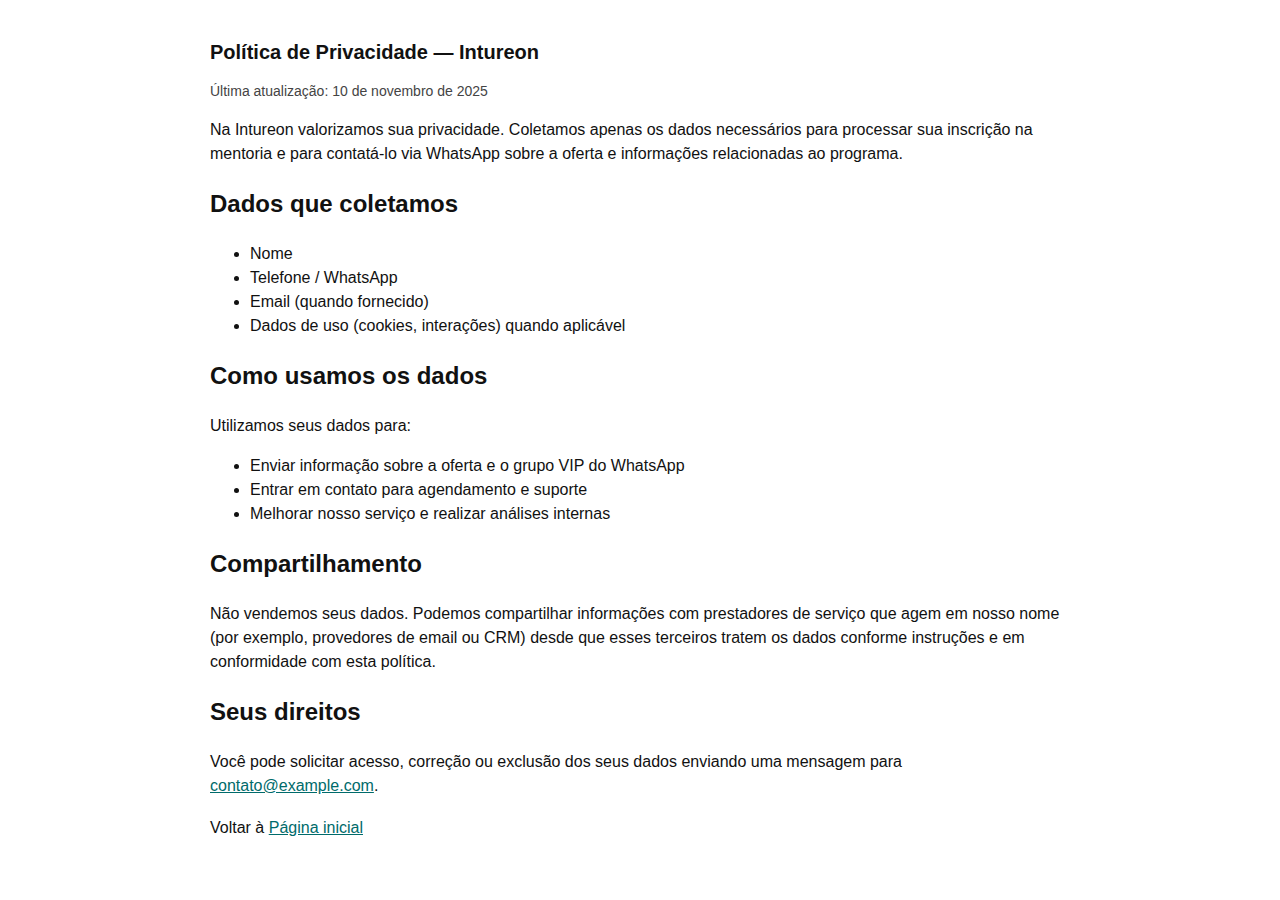
<file: privacy.html>
<!doctype html>
<html lang="pt-BR">
<head>
  <meta charset="utf-8" />
  <meta name="viewport" content="width=device-width,initial-scale=1" />
  <title>Política de Privacidade — Intureon</title>
  <meta name="description" content="Política de Privacidade da Intureon - como coletamos e usamos seus dados." />
  <style>
    body{font-family:Arial, Helvetica, sans-serif;line-height:1.5;color:#111;background:#fff;margin:0;padding:24px}
    .container{max-width:860px;margin:0 auto}
    h1{font-size:20px;margin-bottom:6px}
    p.small{color:#444;font-size:14px}
    a{color:#006b6b}
  </style>
</head>
<body>
  <div class="container">
    <h1>Política de Privacidade — Intureon</h1>
    <p class="small">Última atualização: 10 de novembro de 2025</p>

    <p>Na Intureon valorizamos sua privacidade. Coletamos apenas os dados necessários para processar sua inscrição na mentoria e para contatá-lo via WhatsApp sobre a oferta e informações relacionadas ao programa.</p>

    <h2>Dados que coletamos</h2>
    <ul>
      <li>Nome</li>
      <li>Telefone / WhatsApp</li>
      <li>Email (quando fornecido)</li>
      <li>Dados de uso (cookies, interações) quando aplicável</li>
    </ul>

    <h2>Como usamos os dados</h2>
    <p>Utilizamos seus dados para:</p>
    <ul>
      <li>Enviar informação sobre a oferta e o grupo VIP do WhatsApp</li>
      <li>Entrar em contato para agendamento e suporte</li>
      <li>Melhorar nosso serviço e realizar análises internas</li>
    </ul>

    <h2>Compartilhamento</h2>
    <p>Não vendemos seus dados. Podemos compartilhar informações com prestadores de serviço que agem em nosso nome (por exemplo, provedores de email ou CRM) desde que esses terceiros tratem os dados conforme instruções e em conformidade com esta política.</p>

    <h2>Seus direitos</h2>
    <p>Você pode solicitar acesso, correção ou exclusão dos seus dados enviando uma mensagem para <a href="mailto:contato@example.com">contato@example.com</a>.</p>

    <p style="margin-top:18px">Voltar à <a href="/">Página inicial</a></p>
  </div>
</body>
</html>
</file>
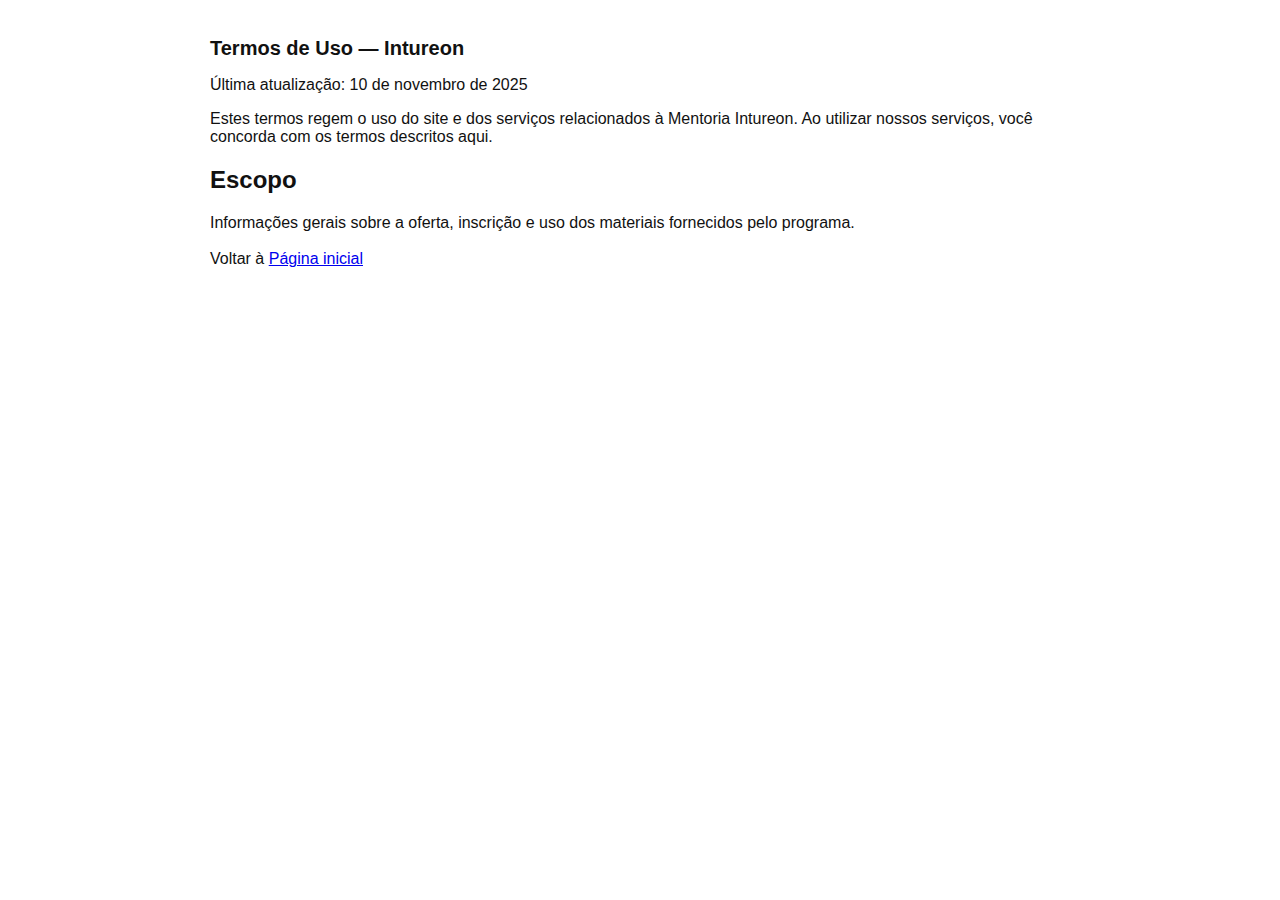
<file: terms.html>
<!doctype html>
<html lang="pt-BR">
<head>
  <meta charset="utf-8" />
  <meta name="viewport" content="width=device-width,initial-scale=1" />
  <title>Termos de Uso — Intureon</title>
  <meta name="description" content="Termos de uso do site e da Mentoria Intureon." />
  <style>body{font-family:Arial,Helvetica,sans-serif;margin:0;padding:24px;color:#111;background:#fff}.container{max-width:860px;margin:0 auto}h1{font-size:20px}</style>
</head>
<body>
  <div class="container">
    <h1>Termos de Uso — Intureon</h1>
    <p>Última atualização: 10 de novembro de 2025</p>
    <p>Estes termos regem o uso do site e dos serviços relacionados à Mentoria Intureon. Ao utilizar nossos serviços, você concorda com os termos descritos aqui.</p>
    <h2>Escopo</h2>
    <p>Informações gerais sobre a oferta, inscrição e uso dos materiais fornecidos pelo programa.</p>
    <p style="margin-top:18px">Voltar à <a href="/">Página inicial</a></p>
  </div>
</body>
</html>
</file>
<file: assets/styles.css>
:root {
  --bg: #040507;
  --panel: #081018;
  --muted: #9aa3b2;
  --accent: #d4af37; /* dourado */
  --accent-2: #ff4b4b; /* destaque vibrante */
  --glass: rgba(255, 255, 255, 0.03);
  --radius: 14px;
  --max-width: 1140px;
}
* {
  box-sizing: border-box;
}
.root-font,
html,
body {
  font-family: "open sans condensed", system-ui, -apple-system, "Segoe UI",
    Roboto, "Helvetica Neue", Arial;
}
.root-font,
html,
body {
  font-family: open sans condensed, system-ui, -apple-system;
  margin: 0;
  height: 100%;
  background: radial-gradient(
      circle at 10% 10%,
      rgba(13, 18, 28, 0.6),
      transparent 15%
    ),
    linear-gradient(180deg, #030406 0%, #071022 100%);
  color: #e6eef3;
  -webkit-font-smoothing: antialiased;
  -moz-osx-font-smoothing: grayscale;
  line-height: 1.45;
  font-size: 16px;
}
.container {
  max-width: var(--max-width);
  margin: 0 auto;
  padding: 28px;
}

/* HERO */
.hero {
  padding: 120px 0 56px;
  margin-top: 60px;
  position: relative;
  overflow: hidden;
}

.hero::before {
  content: "";
  position: absolute;
  inset: 0;
  background-image: url("fundo.jpg");
  background-size: cover;
  background-position: center;
  background-repeat: no-repeat;
  opacity: 0.2; /* 🔥 TRANSPARÊNCIA SÓ NA IMAGEM */
  z-index: 0;
}

.hero > * {
  position: relative;
  z-index: 1;
}

.site-header {
  position: sticky;
  top: 0;
  z-index: 1400;
  background: linear-gradient(
    180deg,
    rgba(3, 6, 12, 0.6),
    rgba(3, 6, 12, 0.35)
  );
  backdrop-filter: blur(6px);
  border-bottom: 1px solid rgba(255, 255, 255, 0.03);
}
.site-header .header-inner {
  display: flex;
  align-items: center;
  justify-content: space-between;
  gap: 12px;
  padding: 10px 28px;
}
.site-header .brand {
  display: flex;
  align-items: center;
  text-decoration: none;
}
.logo-lg {
  height: 65px;
  width: auto;
  display: block;
}

.footer-logo {
  height: 50px;
  width: auto;
  vertical-align: middle;
  margin-right: 12px;
}
.header-actions {
  display: flex;
  gap: 10px;
  align-items: center;
}
.btn.small {
  padding: 8px 12px;
  border-radius: 10px;
  font-size: 14px;
}

.btn.whatsapp {
  background: linear-gradient(90deg, #25d366, #1da851);
  color: #032018;
  border: none;
}

.btn.whatsapp {
  display: inline-flex;
  align-items: center;
  gap: 8px;
  padding: 8px 10px;
  color: #fff;
}
.btn.whatsapp .wa-label {
  font-size: 13px;
  line-height: 1;
  display: inline-block;
  transform: translateY(-1px);
}
.btn.whatsapp i {
  font-size: 16px;
}
.play {
  background: linear-gradient(90deg, var(--accent), #b58f2b);
  border: none;
  color: #071018;
  padding: 10px 12px;
  border-radius: 999px;
  font-weight: 800;
  box-shadow: 0 8px 24px rgba(212, 175, 55, 0.12);
  cursor: pointer;
}
.play i {
  font-size: 14px;
}

.hero-decor {
  position: absolute;
  inset: 0;
  z-index: 0;
  pointer-events: none;
  opacity: 1;
}
.hero-inner {
  display: grid;
  /* split exactly half: video (left) | form + copy (right) */
  grid-template-columns: 1fr 1fr;
  gap: 28px;
  align-items: stretch;
  position: relative;
  z-index: 2;
}
.hero-copy {
  padding-right: 40px;
  display: flex;
  flex-direction: column;
  justify-content: center;
}
.eyebrow {
  color: var(--accent);
  font-weight: 700;
  margin: 0 0 12px;
  letter-spacing: 0.6px;
}
h1 {
  font-size: clamp(18px, 3.6vw, 28px);
  margin: 0 0 12px;
  line-height: 1.06;
}
.lead {
  color: var(--muted);
  margin: 0 0 32px;
  font-size: 16px;
  max-width: 58ch;
  font-weight: 500;
}

/* Refined typography for premium look */
h1 {
  font-weight: 800;
  letter-spacing: -0.02em;
  font-size: clamp(18px, 4vw, 28px);
}
h1 strong {
  background: linear-gradient(90deg, var(--accent), #b58f2b);
  -webkit-background-clip: text;
  background-clip: text;
  color: transparent;
}

/* CTA refinements */
.hero-ctas {
  display: flex;
  gap: 14px;
  align-items: center;
  margin-top: 42px;
}
.btn.primary {
  padding: 14px 20px;
  border-radius: 14px;
  font-size: 16px;
}
.btn.primary.block {
  padding: 12px 16px;
}
.btn.primary {
  align-items: center;
  background: linear-gradient(90deg, var(--accent), #caa64a);
  color: #071018;
  border: none;
  box-shadow: 0 18px 46px rgba(202, 166, 74, 0.12);
  transition: transform 0.18s ease, box-shadow 0.18s ease;
}
.btn.primary:hover {
  transform: translateY(-4px);
  box-shadow: 0 26px 60px rgba(202, 166, 74, 0.18);
}

.btn.ghost {
  padding: 12px 16px;
}
.btn.ghost:hover {
  transform: translateY(-2px);
  filter: brightness(1.05);
}

/* small microcopy under primary CTA */
.cta-note {
  display: block;
  margin-top: 8px;
  color: var(--muted);
  font-size: 13px;
}

/* Countdown pulse */
.countdown .timer {
  display: inline-block;
  animation: pulse 2.6s infinite;
}
@keyframes pulse {
  0% {
    transform: scale(1);
    opacity: 1;
  }
  50% {
    transform: scale(1.03);
    opacity: 0.95;
  }
  100% {
    transform: scale(1);
    opacity: 1;
  }
}

/* Subtle card elevation */
.hero-card {
  transition: transform 0.22s cubic-bezier(0.2, 0.9, 0.2, 1), box-shadow 0.22s;
}
.hero-card:hover {
  transform: translateY(-6px);
  box-shadow: 0 22px 64px rgba(3, 6, 12, 0.6);
}

/* Video thumb microinteraction */
.video-thumb {
  position: relative;
  overflow: hidden;
}
.video-thumb:hover img {
  transform: scale(1.03);
  transition: transform 0.6s cubic-bezier(0.2, 0.9, 0.2, 1);
}
.video-thumb .play {
  transition: transform 0.22s ease, box-shadow 0.22s;
}
.video-thumb:hover .play {
  transform: translateY(-6px);
  box-shadow: 0 12px 30px rgba(0, 0, 0, 0.5);
}

/* Improve testimonial typography */
.testimonials blockquote {
  font-size: 15px;
  padding: 18px;
}

.hero-ctas .btn {
  margin-right: 14px;
}

.hero-card {
  background: linear-gradient(
    180deg,
    rgba(255, 255, 255, 0.02),
    rgba(255, 255, 255, 0.01)
  );
  padding: 22px;
  border-radius: var(--radius);

  box-shadow: 0 12px 40px rgba(3, 6, 12, 0.7);
  border: 1px solid rgba(255, 255, 255, 0.03);
}
.avatar {
  width: 86px;
  height: 86px;
  border-radius: 16px;
  overflow: hidden;
  margin-bottom: 10px;
  box-shadow: 0 8px 24px rgba(0, 0, 0, 0.6);
}
.hero-card .pfp {
  width: 100%;
  height: 100%;
  display: block;
}
.hero-card h3 {
  margin: 0 0 6px;
  font-size: 18px;
}
.hero-card .muted {
  color: var(--muted);
  font-size: 13px;
}

.hero-media {
  display: grid;
  /* video column larger than form column to highlight the video */
  grid-template-columns: 2.4fr 1fr;
  gap: 18px;
  align-items: start;
}
.video-column {
  /* helper wrapper for sizing */
  display: block;
}
.video-thumb {
  position: relative;
  border-radius: 12px;
  overflow: hidden;
  border: 1px solid rgba(255, 255, 255, 0.04);
  /* ensure the thumbnail fills a tall, cinematic area */
  min-height: 420px;
  background: #000;
}
.video-thumb img {
  display: block;
  width: 100%;
  height: 100%;
  object-fit: cover;
  opacity: 0.98;
}
.video-thumb iframe {
  display: block;
  width: 100%;
  height: 100%;
  border: 0;
}

.offer-badge {
  margin-top: 6px;
  background: linear-gradient(90deg, #071022, #08101a);
  padding: 14px;
  border-radius: 10px;
  text-align: center;
}
.offer-badge .strike {
  text-decoration: line-through;
  color: var(--muted);
  font-size: 13px;
}
.offer-badge .price {
  display: flex;
  justify-content: center;
  gap: 8px;
  align-items: baseline;
  margin: 8px 0;
}
.offer-badge .old {
  color: var(--muted);
  font-weight: 600;
}
.offer-badge .new {
  color: var(--accent);
  font-weight: 900;
  font-size: 22px;
}
.offer-badge .note {
  font-size: 12px;
  color: var(--muted);
  margin-bottom: 8px;
}

.meta {
  display: flex;
  gap: 18px;
  align-items: center;
  margin-top: 18px;
}
.countdown {
  display: flex;
  align-items: center;
  gap: 12px;
  background: linear-gradient(90deg, rgba(255, 255, 255, 0.01), transparent);
  padding: 8px 12px;
  border-radius: 999px;
  border: 1px solid rgba(255, 255, 255, 0.03);
}
.countdown .timer {
  font-weight: 800;
  color: var(--accent-2);
  font-family: "Open Sans Condensed", system-ui, -apple-system;
}
.trust {
  color: var(--muted);
  font-size: 13px;
}

/* Buttons */
.btn {
  display: inline-flex;
  align-items: center;
  gap: 10px;
  padding: 12px 18px;
  border-radius: 12px;
  text-decoration: none;
  color: inherit;
  border: 1px solid rgba(255, 255, 255, 0.06);
  font-weight: 800;
}
.btn.primary {
  background: linear-gradient(90deg, var(--accent), #b58f2b);
  color: #071018;
  box-shadow: 0 14px 40px rgba(212, 175, 55, 0.12);
  transform: translateZ(0);
}
.btn.ghost {
  background: transparent;
  border: 1px solid rgba(255, 255, 255, 0.06);
}
.btn.block {
  display: block;
  width: 100%;
}
.btn .ico {
  opacity: 0.9;
}

/* Sections */
.section {
  padding: 80px 0;
}
.section h2 {
  margin: 0 0 22px;
}
.grid {
  display: grid;
  grid-template-columns: repeat(3, 1fr);
  gap: 18px;
}
.card {
  background: linear-gradient(
    180deg,
    rgba(255, 255, 255, 0.01),
    rgba(255, 255, 255, 0.02)
  );
  padding: 20px;
  border-radius: 12px;
  border: 1px solid rgba(255, 255, 255, 0.03);
  box-shadow: 0 8px 28px rgba(1, 6, 12, 0.5);
}

.hero-ctas .btn {
  margin-right: 14px;
}
.bullets {
  list-style: none;
  padding: 0;
  margin: 12px 0 0;
}
.bullets li {
  margin: 8px 0;
  color: var(--muted);
}

.split {
  display: grid;
  grid-template-columns: 1fr 1fr;
  gap: 28px;
}
.testimonials blockquote {
  background: linear-gradient(
    180deg,
    rgba(255, 255, 255, 0.01),
    rgba(255, 255, 255, 0.02)
  );
  padding: 14px;
  border-radius: 12px;
  margin: 12px 0;
  color: var(--muted);
  border-left: 4px solid rgba(212, 175, 55, 0.06);
}
.testimonials cite {
  display: block;
  margin-top: 8px;
  color: var(--muted);
  font-size: 13px;
}

/* Modern Offer Section */
.section-header {
  text-align: center;
  margin-bottom: 56px;
}
.section-tag {
  display: inline-block;
  background: linear-gradient(90deg, var(--accent-2), #ff6b6b);
  color: #fff;
  padding: 8px 18px;
  border-radius: 999px;
  font-weight: 700;
  font-size: 13px;
  text-transform: uppercase;
  letter-spacing: 0.5px;
  margin-bottom: 16px;
}
.section-title {
  font-size: clamp(28px, 5vw, 42px);
  margin: 0 0 12px;
  font-weight: 800;
  background: linear-gradient(90deg, var(--accent), #e6c055);
  -webkit-background-clip: text;
  background-clip: text;
  color: transparent;
}
.section-subtitle {
  font-size: 18px;
  color: var(--muted);
  max-width: 680px;
  margin: 0 auto;
}

.offer-grid-modern {
  display: grid;
  grid-template-columns: 1.2fr 1fr;
  gap: 48px;
  align-items: start;
}

.benefits-title {
  font-size: 22px;
  margin: 0 0 28px;
  font-weight: 700;
}

.benefit-cards {
  display: grid;
  gap: 18px;
}

.benefit-card {
  display: flex;
  gap: 16px;
  padding: 20px;
  background: linear-gradient(135deg, rgba(255,255,255,0.03), rgba(255,255,255,0.01));
  border: 1px solid rgba(255,255,255,0.06);
  border-radius: 12px;
  transition: all 0.3s ease;
}
.benefit-card:hover {
  transform: translateY(-4px);
  border-color: rgba(212,175,55,0.25);
  box-shadow: 0 12px 32px rgba(212,175,55,0.08);
}
.benefit-card.highlight {
  background: linear-gradient(135deg, rgba(212,175,55,0.08), rgba(212,175,55,0.02));
  border-color: rgba(212,175,55,0.3);
}

.benefit-icon {
  flex-shrink: 0;
  width: 48px;
  height: 48px;
  display: flex;
  align-items: center;
  justify-content: center;
  background: linear-gradient(135deg, var(--accent), #c9a642);
  border-radius: 12px;
  color: #071018;
  font-size: 20px;
}
.benefit-card.highlight .benefit-icon {
  background: linear-gradient(135deg, var(--accent-2), #ff6b6b);
  color: #fff;
}

.benefit-content h4 {
  margin: 0 0 6px;
  font-size: 16px;
  font-weight: 700;
}
.benefit-content p {
  margin: 0;
  font-size: 14px;
  color: var(--muted);
  line-height: 1.5;
}

.offer-card-modern {
  background: linear-gradient(180deg, rgba(255,255,255,0.04), rgba(255,255,255,0.01));
  border: 1px solid rgba(255,255,255,0.08);
  border-radius: 16px;
  padding: 32px;
  position: sticky;
  top: 100px;
  box-shadow: 0 20px 60px rgba(0,0,0,0.4);
}

.offer-badge-top {
  display: inline-flex;
  align-items: center;
  gap: 8px;
  background: linear-gradient(90deg, var(--accent-2), #ff6b6b);
  color: #fff;
  padding: 10px 18px;
  border-radius: 999px;
  font-weight: 700;
  font-size: 14px;
  margin-bottom: 20px;
}
.badge-icon {
  font-size: 18px;
}

.offer-title {
  font-size: 24px;
  margin: 0 0 14px;
  font-weight: 800;
}

.offer-description {
  font-size: 15px;
  color: var(--muted);
  line-height: 1.6;
  margin: 0 0 24px;
}

.offer-details {
  display: flex;
  flex-direction: column;
  gap: 12px;
  margin-bottom: 24px;
  padding: 18px;
  background: rgba(255,255,255,0.02);
  border-radius: 10px;
  border: 1px solid rgba(255,255,255,0.04);
}

.detail-item {
  display: flex;
  align-items: center;
  gap: 10px;
  font-size: 14px;
  color: #e6eef3;
}
.detail-item i {
  color: var(--accent);
  font-size: 16px;
}

.offer-price {
  text-align: center;
  margin: 24px 0;
  padding: 20px;
  background: linear-gradient(135deg, rgba(212,175,55,0.1), rgba(212,175,55,0.02));
  border-radius: 12px;
  border: 1px solid rgba(212,175,55,0.2);
}
.price-label {
  margin: 0 0 6px;
  font-size: 13px;
  color: var(--muted);
}
.price-cta {
  margin: 0;
  font-size: 20px;
  font-weight: 800;
  color: var(--accent);
}

.offer-cta-btn {
  display: flex;
  align-items: center;
  justify-content: center;
  gap: 10px;
  background: linear-gradient(90deg, var(--accent-2), #e63946) !important;
  font-size: 16px;
  padding: 18px 24px;
  margin-bottom: 16px;
}
.offer-cta-btn:hover {
  transform: translateY(-3px);
  box-shadow: 0 16px 40px rgba(255,75,75,0.25);
}

.offer-note {
  text-align: center;
  font-size: 12px;
  color: var(--muted);
  margin: 0;
  display: flex;
  align-items: center;
  justify-content: center;
  gap: 6px;
}
.offer-note i {
  font-size: 11px;
}

@media (max-width: 980px) {
  .offer-grid-modern {
    grid-template-columns: 1fr;
    gap: 32px;
  }
  .offer-card-modern {
    position: static;
  }
}

/* Legacy offer grid (mantido para compatibilidade) */
.offer-grid {
  display: grid;
  grid-template-columns: 1fr minmax(300px, 420px);
  gap: 18px;
  align-items: start;
}
.offer-card {
  background: linear-gradient(
    180deg,
    rgba(255, 255, 255, 0.03),
    rgba(255, 255, 255, 0.01)
  );
  padding: 18px;
  border-radius: 12px;
  border: 1px solid rgba(255, 255, 255, 0.06);
  color: #e9f0f4;
}
.offer-card .tag {
  background: var(--accent-2);
  color: #fff;
  padding: 6px 10px;
  border-radius: 8px;
  font-weight: 700;
  display: inline-block;
  margin-bottom: 8px;
}
.offer-card .big {
  font-size: 22px;
  font-weight: 800;
  color: var(--accent);
}

.faq details {
  background: linear-gradient(
    180deg,
    rgba(255, 255, 255, 0.01),
    rgba(255, 255, 255, 0.02)
  );
  padding: 14px;
  border-radius: 12px;
  margin: 12px 0;
}
.faq summary {
  cursor: pointer;
  font-weight: 800;
}
.faq .answer {
  margin-top: 8px;
  color: var(--muted);
}

/* Certificate showcase styles */
.certificate .card {
  display: flex;
  gap: 14px;
  align-items: center;
  padding: 14px;
}
.certificate .preview-wrap {
  flex: 0 0 320px;
  border-radius: 8px;
  overflow: hidden;
  border: 1px solid rgba(255, 255, 255, 0.04);
  box-shadow: 0 12px 40px rgba(0, 0, 0, 0.6);
}
.certificate .preview-wrap img {
  display: block;
  width: 100%;
  height: auto;
  max-height: 220px;
  object-fit: cover;
}
.certificate .preview-copy {
  flex: 1;
}
.certificate h2 {
  margin-top: 0;
}
.certificate .card .preview-copy h4 {
  margin: 0 0 8px;
}

@media (max-width: 980px) {
  .certificate .card {
    flex-direction: column;
  }
  .certificate .preview-wrap {
    width: 100%;
    max-height: 360px;
  }
}

/* Certificate badge */
.cert-badge {
  display: inline-block;
  background: linear-gradient(90deg, var(--accent), #caa64a);
  color: #071018;
  padding: 6px 10px;
  border-radius: 999px;
  font-weight: 700;
  font-size: 13px;
  margin-left: 12px;
  vertical-align: middle;
}
.cert-badge.small {
  font-size: 12px;
  padding: 6px 8px;
  margin-left: 0;
}

/* Certificate modal */
.cert-modal {
  position: fixed;
  inset: 0;
  display: flex;
  align-items: center;
  justify-content: center;
  background: rgba(2, 6, 10, 0.78);
  z-index: 2200;
  padding: 20px;
}
.cert-modal .inner {
  width: min(1100px, 98%);
  max-height: 92vh;
  background: #071018;
  border-radius: 10px;
  overflow: auto;
  padding: 18px;
  border: 1px solid rgba(255, 255, 255, 0.04);
}
.cert-modal .inner img {
  width: 100%;
  height: auto;
  display: block;
}
.cert-modal .close {
  position: absolute;
  right: 18px;
  top: 18px;
  background: transparent;
  border: 0;
  color: #fff;
  font-size: 22px;
  cursor: pointer;
}

@media (max-width: 640px) {
  .cert-badge {
    display: none;
  }
}

.contact-form {
  background: linear-gradient(
    180deg,
    rgba(255, 255, 255, 0.01),
    rgba(255, 255, 255, 0.02)
  );
  padding: 20px;
  border-radius: 12px;
  border: 1px solid rgba(255, 255, 255, 0.03);
  box-shadow: 0 8px 28px rgba(0, 0, 0, 0.6);
}
.form-grid {
  display: grid;
  grid-template-columns: repeat(2, 1fr);
  gap: 14px;
}
.form-grid label {
  display: block;
  font-weight: 700;
}
.form-grid .full {
  grid-column: 1 / -1;
}
.form-grid input,
.form-grid textarea {
  width: 100%;
  padding: 12px;
  border-radius: 10px;
  border: 1px solid rgba(255, 255, 255, 0.06);
  background: transparent;
  color: inherit;
}
.form-actions {
  display: flex;
  gap: 12px;
  margin-top: 12px;
}
.feedback {
  margin-top: 12px;
  color: var(--accent);
  font-weight: 700;
}

/* Mini-form (group signup & ebook) — compact, cleaner layout */
.mini-form {
  display: flex;
  flex-direction: column;
  gap: 10px;
  margin-top: 12px;
}
.mini-form label {
  display: flex;
  flex-direction: column;
  font-weight: 700;
  font-size: 14px;
  color: var(--muted);
}
.mini-form input {
  padding: 10px;
  border-radius: 8px;
  border: 1px solid rgba(255, 255, 255, 0.06);
  background: transparent;
  color: inherit;
}
.mini-form .form-actions {
  display: flex;
  justify-content: flex-end;
  margin-top: 8px;
}
.mini-form .btn.primary {
  padding: 10px 14px;
  border-radius: 10px;
  font-size: 14px;
}
.mini-form .feedback {
  margin-top: 8px;
  color: var(--accent);
  font-weight: 700;
  font-size: 14px;
}

/* Improve card spacing for the engage section */
.engage .card {
  padding: 20px;
  border-radius: 12px;
}

/* Slightly smaller h4 in cards for balance */
.card h4 {
  font-size: 16px;
  margin-bottom: 8px;
}

.site-footer {
  border-top: 1px solid rgba(255, 255, 255, 0.03);
  padding: 18px 0;
  margin-top: 36px;
}
.site-footer .container {
  display: flex;
  justify-content: space-between;
  align-items: center;
}

/* Responsive */
.video-modal {
  position: fixed;
  left: 0;
  top: 0;
  width: 100%;
  height: 100%;
  display: flex;
  align-items: center;
  justify-content: center;
  background: rgba(2, 6, 10, 0.75);
  z-index: 1200;
  padding: 24px;
}
.video-modal .inner {
  width: min(960px, 100%);
  aspect-ratio: 16/9;
  background: #000;
  border-radius: 10px;
  overflow: hidden;
  box-shadow: 0 40px 120px rgba(2, 6, 10, 0.8);
}
.video-modal iframe {
  width: 100%;
  height: 100%;
  border: 0;
}

@media (max-width: 980px) {
  .hero-inner,
  .offer-grid {
    grid-template-columns: 1fr;
  }
  .hero-card {
    order: 2;
  }
  .split {
    grid-template-columns: 1fr;
  }
  .grid {
    grid-template-columns: 1fr;
  }
  .form-grid {
    grid-template-columns: 1fr;
  }
  /* Mostrar a imagem de fundo também no mobile com overlay um pouco mais forte */
  .hero-decor {
    display: block;
  }
  .hero-decor::after {
    background: linear-gradient(
      180deg,
      rgba(0, 0, 0, 0.34),
      rgba(0, 0, 0, 0.26)
    );
  }
}

@media (min-width: 1200px) {
  /* make the video area even more prominent on very wide screens */
  .video-thumb {
    min-height: 560px;
    border-radius: 14px;
  }
}

/* Make the left half (video) occupy a tall area so it reads as a hero media column */
@media (min-width: 980px) {
  .half-video .video-thumb {
    min-height: 70vh; /* tall, hero-like */
  }
  .half-copy-form {
    display: flex;
    flex-direction: column;
    justify-content: center;
  }
}

@media (max-width: 640px) {
  .logo-lg {
    height: 50px;
  }
  .site-header .header-inner {
    padding: 10px 18px;
  }
  .header-actions .btn.small {
    padding: 7px 10px;
    font-size: 13px;
  }
  
  /* Footer mobile adjustments */
  .site-footer {
    padding: 24px 0;
    margin-top: 48px;
  }
  
  .site-footer .container {
    flex-direction: column;
    gap: 20px;
    text-align: center;
  }
  
  .footer-left {
    display: flex;
    flex-direction: column;
    align-items: center;
    gap: 8px;
  }
  
  .footer-left img,
  .footer-logo {
    margin-right: 0 !important;
    height: 80px;
  }
  
  .footer-left strong {
    font-size: 18px;
  }
  
  .footer-left small {
    font-size: 13px;
    opacity: 0.7;
  }
  
  .footer-right small {
    font-size: 12px;
    opacity: 0.6;
  }
}

/* Ensure images and svgs never overflow their containers */
img,
svg {
  max-width: 100%;
  height: auto;
  display: block;
}

/* Skip link styles (visible on keyboard focus) */
.skip-link {
  position: absolute;
  left: 12px;
  top: 12px;
  background: #071018;
  color: var(--accent);
  padding: 8px 12px;
  border-radius: 8px;
  z-index: 2500;
  transform: translateY(-120%);
  transition: transform 0.18s ease;
  box-shadow: 0 8px 20px rgba(0, 0, 0, 0.6);
  text-decoration: none;
  font-weight: 700;
}
.skip-link:focus {
  transform: translateY(0);
  outline: 3px solid rgba(212, 175, 55, 0.25);
}

/* Visible focus outlines for keyboard users */
:focus {
  outline: none;
}
:focus-visible {
  outline: 3px solid rgba(212, 175, 55, 0.18);
  outline-offset: 3px;
}

/* Optional safety for page-level horizontal overflow */
html,
body {
  overflow-x: hidden;
}

/* Gift / eBook section - Modern Design */
.ebook-section-modern {
  display: grid;
  grid-template-columns: 1fr 1fr;
  gap: 60px;
  align-items: start;
  margin-top: 20px;
}

.ebook-content {
  display: flex;
  flex-direction: column;
  gap: 32px;
}

.ebook-header {
  display: flex;
  flex-direction: column;
  gap: 16px;
}

.ebook-badge {
  display: inline-flex;
  align-items: center;
  justify-content: center;
  width: fit-content;
  padding: 8px 20px;
  background: linear-gradient(135deg, var(--accent-2) 0%, #ff4757 100%);
  color: white;
  border-radius: 50px;
  font-size: 14px;
  font-weight: 600;
  letter-spacing: 0.5px;
  box-shadow: 0 4px 15px rgba(233, 69, 96, 0.3);
}

.ebook-title {
  font-size: 38px;
  font-weight: 800;
  line-height: 1.2;
  background: linear-gradient(135deg, var(--accent) 0%, var(--accent-2) 50%, #ff6b6b 100%);
  -webkit-background-clip: text;
  -webkit-text-fill-color: transparent;
  background-clip: text;
  margin: 0;
}

.ebook-description {
  font-size: 18px;
  line-height: 1.6;
  color: rgba(255, 255, 255, 0.8);
  margin: 0;
}

.ebook-features {
  display: flex;
  flex-direction: column;
  gap: 16px;
  padding: 24px;
  background: rgba(255, 255, 255, 0.03);
  border-radius: 16px;
  border: 1px solid rgba(212, 175, 55, 0.1);
}

.feature-item {
  display: flex;
  align-items: center;
  gap: 12px;
  font-size: 16px;
  color: rgba(255, 255, 255, 0.9);
}

.feature-item i {
  color: var(--accent);
  font-size: 20px;
  flex-shrink: 0;
}

.ebook-cta {
  display: inline-flex;
  align-items: center;
  justify-content: center;
  gap: 12px;
  padding: 18px 40px;
  font-size: 16px;
  font-weight: 700;
  letter-spacing: 0.5px;
  background: linear-gradient(135deg, var(--accent-2) 0%, #e63946 100%);
  border: none;
  border-radius: 12px;
  box-shadow: 0 8px 25px rgba(233, 69, 96, 0.4);
  transition: all 0.3s ease;
  text-decoration: none;
  color: white;
  width: fit-content;
}

.ebook-cta:hover {
  transform: translateY(-2px);
  box-shadow: 0 12px 35px rgba(233, 69, 96, 0.5);
}

.ebook-cta i {
  font-size: 18px;
}

.ebook-note {
  display: flex;
  align-items: center;
  justify-content: center;
  gap: 8px;
  font-size: 14px;
  color: rgba(255, 255, 255, 0.6);
  margin: 0;
}

.ebook-note i {
  color: var(--accent);
  font-size: 14px;
}

.ebook-visual {
  display: flex;
  flex-direction: column;
  gap: 24px;
}

.ebook-card-wrapper {
  position: relative;
  display: flex;
  flex-direction: column;
  gap: 20px;
  padding: 32px;
  background: linear-gradient(135deg, rgba(212, 175, 55, 0.08) 0%, rgba(233, 69, 96, 0.06) 100%);
  border-radius: 20px;
  border: 1px solid rgba(212, 175, 55, 0.15);
  box-shadow: 0 10px 40px rgba(0, 0, 0, 0.3);
}

.ebook-link {
  position: relative;
  display: block;
  width: 100%;
  max-width: 280px;
  margin: 0 auto;
  overflow: hidden;
  border-radius: 12px;
  transition: transform 0.3s ease;
}

.ebook-link:hover {
  transform: scale(1.03);
}

.ebook-cover {
  display: block;
  width: 100%;
  height: auto;
  border-radius: 12px;
  box-shadow: 0 15px 50px rgba(0, 0, 0, 0.6);
  border: 1px solid rgba(255, 255, 255, 0.08);
}

.ebook-shine {
  position: absolute;
  top: 0;
  left: -100%;
  width: 100%;
  height: 100%;
  background: linear-gradient(90deg, transparent 0%, rgba(255, 255, 255, 0.2) 50%, transparent 100%);
  transition: left 0.5s ease;
}

.ebook-link:hover .ebook-shine {
  left: 100%;
}

.ebook-stats {
  display: flex;
  justify-content: space-around;
  gap: 16px;
  padding-top: 20px;
  border-top: 1px solid rgba(255, 255, 255, 0.1);
}

.stat-item {
  display: flex;
  flex-direction: column;
  align-items: center;
  gap: 4px;
}

.stat-number {
  font-size: 24px;
  font-weight: 800;
  background: linear-gradient(135deg, var(--accent) 0%, var(--accent-2) 100%);
  -webkit-background-clip: text;
  -webkit-text-fill-color: transparent;
  background-clip: text;
}

.stat-label {
  font-size: 13px;
  color: rgba(255, 255, 255, 0.6);
  text-transform: uppercase;
  letter-spacing: 0.5px;
}

.results-card {
  padding: 28px;
  background: rgba(255, 255, 255, 0.03);
  border-radius: 16px;
  border: 1px solid rgba(212, 175, 55, 0.1);
}

.results-card h4 {
  margin: 0 0 20px;
  font-size: 20px;
  font-weight: 700;
  color: white;
}

.results-list {
  list-style: none;
  padding: 0;
  margin: 0;
  display: flex;
  flex-direction: column;
  gap: 16px;
}

.results-list li {
  display: flex;
  align-items: center;
  gap: 12px;
  font-size: 15px;
  color: rgba(255, 255, 255, 0.85);
}

.results-list i {
  color: var(--accent);
  font-size: 18px;
  flex-shrink: 0;
}

@media (max-width: 980px) {
  .ebook-section-modern {
    grid-template-columns: 1fr;
    gap: 40px;
  }

  .ebook-title {
    font-size: 28px;
  }

  .ebook-description {
    font-size: 16px;
  }

  .ebook-card-wrapper {
    padding: 24px 20px;
  }

  .ebook-link {
    max-width: 220px;
  }

  .ebook-features {
    padding: 20px;
  }

  .feature-item {
    font-size: 15px;
  }

  .ebook-cta {
    width: 100%;
    padding: 16px 32px;
    font-size: 15px;
  }

  .stat-number {
    font-size: 20px;
  }

  .stat-label {
    font-size: 12px;
  }

  .results-card {
    padding: 20px;
  }

  .results-card h4 {
    font-size: 18px;
  }

  .results-list li {
    font-size: 14px;
  }

  .results-list i {
    font-size: 16px;
  }
}

@media (max-width: 640px) {
  .ebook-content {
    gap: 24px;
  }

  .ebook-header {
    gap: 12px;
  }

  .ebook-badge {
    font-size: 13px;
    padding: 6px 16px;
  }

  .ebook-title {
    font-size: 24px;
    line-height: 1.3;
  }

  .ebook-description {
    font-size: 15px;
    line-height: 1.5;
  }

  .ebook-features {
    padding: 16px;
    gap: 12px;
  }

  .feature-item {
    font-size: 14px;
    gap: 10px;
  }

  .feature-item i {
    font-size: 18px;
  }

  .ebook-cta {
    padding: 14px 28px;
    font-size: 14px;
    gap: 8px;
  }

  .ebook-cta i {
    font-size: 16px;
  }

  .ebook-note {
    font-size: 13px;
  }

  .ebook-card-wrapper {
    padding: 20px 16px;
    gap: 16px;
  }

  .ebook-link {
    max-width: 200px;
  }

  .ebook-stats {
    flex-direction: column;
    gap: 12px;
    padding-top: 16px;
  }

  .stat-item {
    flex-direction: row;
    justify-content: center;
    gap: 8px;
  }

  .stat-number {
    font-size: 18px;
  }

  .stat-label {
    font-size: 11px;
  }

  .results-card {
    padding: 18px;
  }

  .results-card h4 {
    font-size: 17px;
    margin-bottom: 16px;
  }

  .results-list {
    gap: 14px;
  }

  .results-list li {
    font-size: 13px;
    gap: 10px;
  }

  .results-list i {
    font-size: 15px;
  }
}

/* Legacy ebook image style (kept for compatibility) */
.ebook-gift {
  display: block;
  width: 100%;
  max-width: 180px;
  height: auto;
  margin: 14px auto 0;
  border-radius: 10px;
  box-shadow: 0 10px 30px rgba(0, 0, 0, 0.55);
  border: 1px solid rgba(255, 255, 255, 0.04);
}


/* Slightly larger presentation on wide screens */
@media (min-width: 1200px) {
  .ebook-gift {
    max-width: 230px;
  }
}

/* Engage section: ensure split layout centers vertically and stacks on small screens */
.engage .split {
  align-items: center;
}
.engage .split > div:first-child {
  display: flex;
  flex-direction: column;
  gap: 12px;
  align-items: center;
  text-align: center;
}
.ebook-link {
  display: block;
  text-align: center;
  margin: 0 auto;
}

@media (min-width: 980px) {
  /* On wider screens, left column aligns left while keeping image on the left */
  .engage .split > div:first-child {
    align-items: flex-start;
    text-align: left;
    padding-right: 20px;
  }
  .engage .split > div:last-child {
    padding-left: 20px;
  }
}

/* Tweak mini-form sizes for better visual balance */
.mini-form {
  display: flex;
  flex-direction: column;
  gap: 10px;
  margin-top: 12px;
  max-width: 420px; /* keep form from stretching too wide */
}
.mini-form label {
  font-size: 14px;
}
.mini-form input {
  padding: 12px;
  border-radius: 8px;
  border: 1px solid rgba(255, 255, 255, 0.06);
  background: transparent;
  color: inherit;
  font-size: 15px;
}
.mini-form .form-actions {
  display: flex;
  justify-content: flex-end;
  margin-top: 8px;
}
.mini-form .btn.primary {
  padding: 12px 16px;
  border-radius: 10px;
  font-size: 15px;
}

@media (max-width: 640px) {
  .mini-form {
    max-width: 100%;
  }
  .mini-form .form-actions {
    justify-content: center;
  }
}

/* Checkbox options styling: keep input left, text right, simple native checkbox for reliability */
.mini-form label.checkbox {
  display: inline;

  font-weight: 600;
  color: var(--muted);
  font-size: 14px;

  cursor: pointer;
}
.mini-form label.checkbox input[type="checkbox"] {
  -webkit-appearance: checkbox;
  appearance: checkbox;
  width: 18px;
  height: 18px;
  margin: 0;
  padding: 0;
  flex: 0 0 auto;
}

.split > div {
  padding: 20px;
  border-radius: 12px;
}
.split > div:first-child {
  background: linear-gradient(
    180deg,
    rgba(212, 175, 55, 0.1),
    rgba(212, 175, 55, 0.05)
  );
}

/* Make CTA clear and aligned */
.mini-form .form-actions {
  display: flex;
  justify-content: center;
  margin-top: 8px;
}
.mini-form .form-actions .btn.primary {
  padding: 12px 18px;
  border-radius: 10px;
  font-size: 15px;
}

/* Scarcity text above forms */
.form-scarcity {
  background: linear-gradient(
    90deg,
    rgba(212, 175, 55, 0.06),
    rgba(255, 255, 255, 0.02)
  );
  padding: 10px 12px;
  border-radius: 8px;
  color: var(--accent);
  font-weight: 700;
  font-size: 13px;
  margin-bottom: 8px;
}

/* Checkbox styling - simple, accessible */
.checkboxes label.checkbox {
  display: flex;
  gap: 8px;
  align-items: center;
  font-weight: 700;
  color: var(--muted);
}
.checkboxes input[type="checkbox"] {
  width: 18px;
  height: 18px;
}

/* Footer CTA form adjustments */
.footer-cta .btn {
  white-space: nowrap;
}

/* Small visual tweak for lead-form inputs when inline in footer */
.lead-form input[type="text"],
.lead-form input[type="tel"],
.lead-form input[type="email"] {
  padding: 10px;
  border-radius: 8px;
  border: 1px solid rgba(255, 255, 255, 0.06);
  background: transparent;
  color: inherit;
}

/* Hero image with drop/irregular shape */
.hero-image {
  clip-path: polygon(50% 0%, 100% 38%, 82% 100%, 50% 95%, 18% 100%, 0% 38%);
  border-radius: 0;
  box-shadow: 0 20px 60px rgba(212, 175, 55, 0.15);
}

@media (max-width: 640px) {
  .mini-form .form-actions .btn.primary {
    width: 100%;
  }
}
</file>
